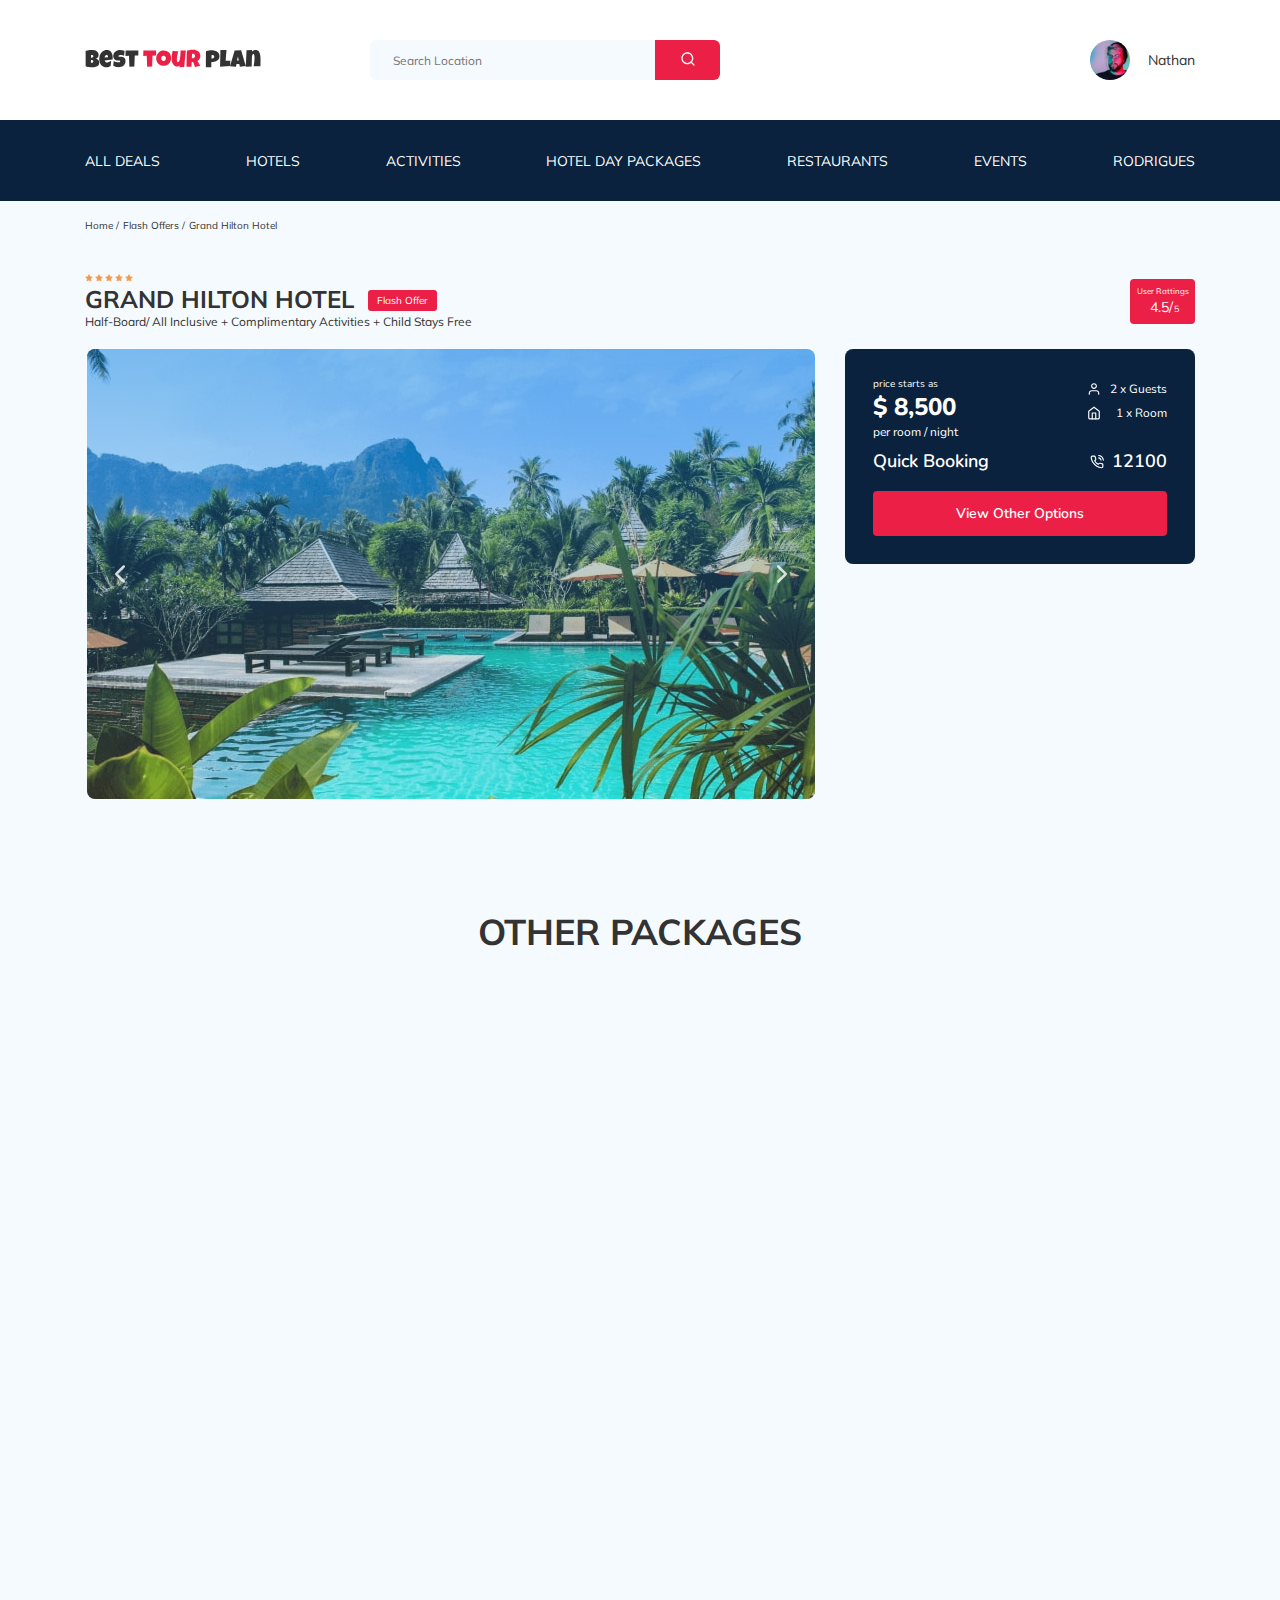
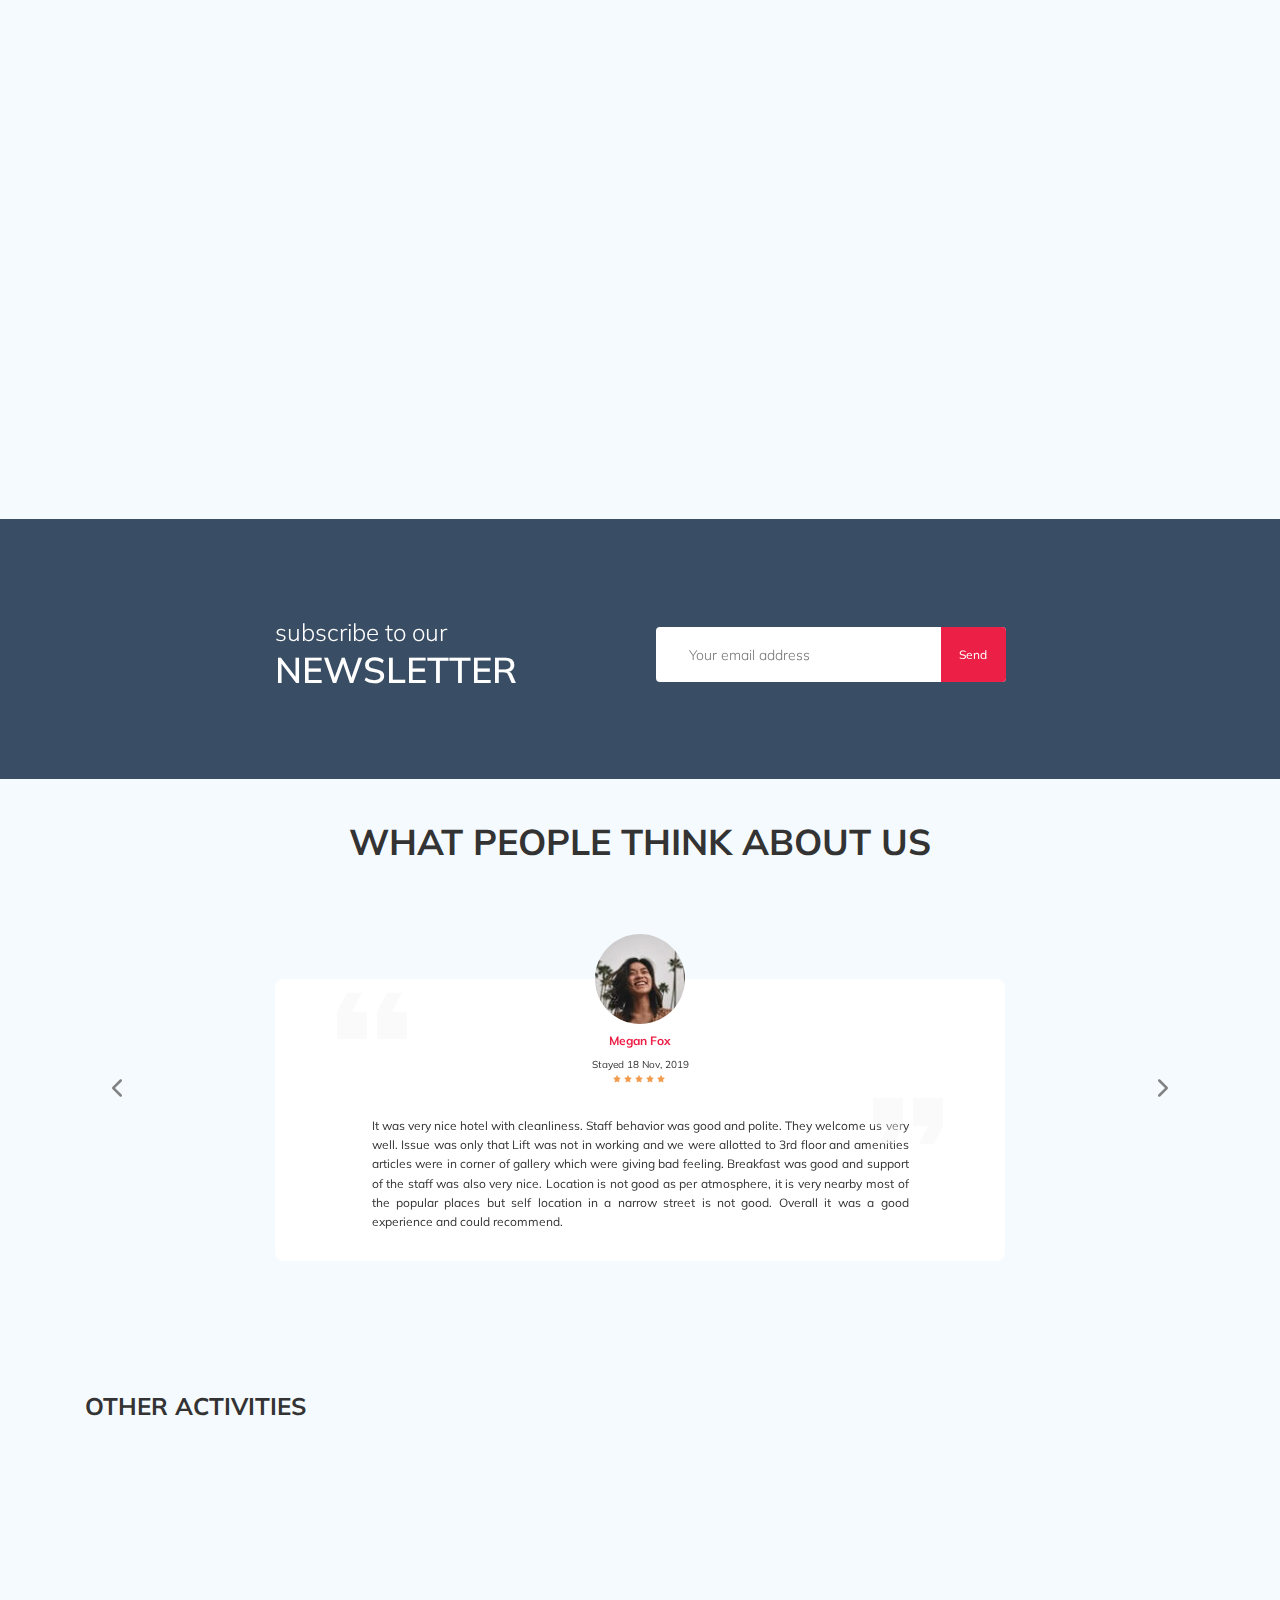
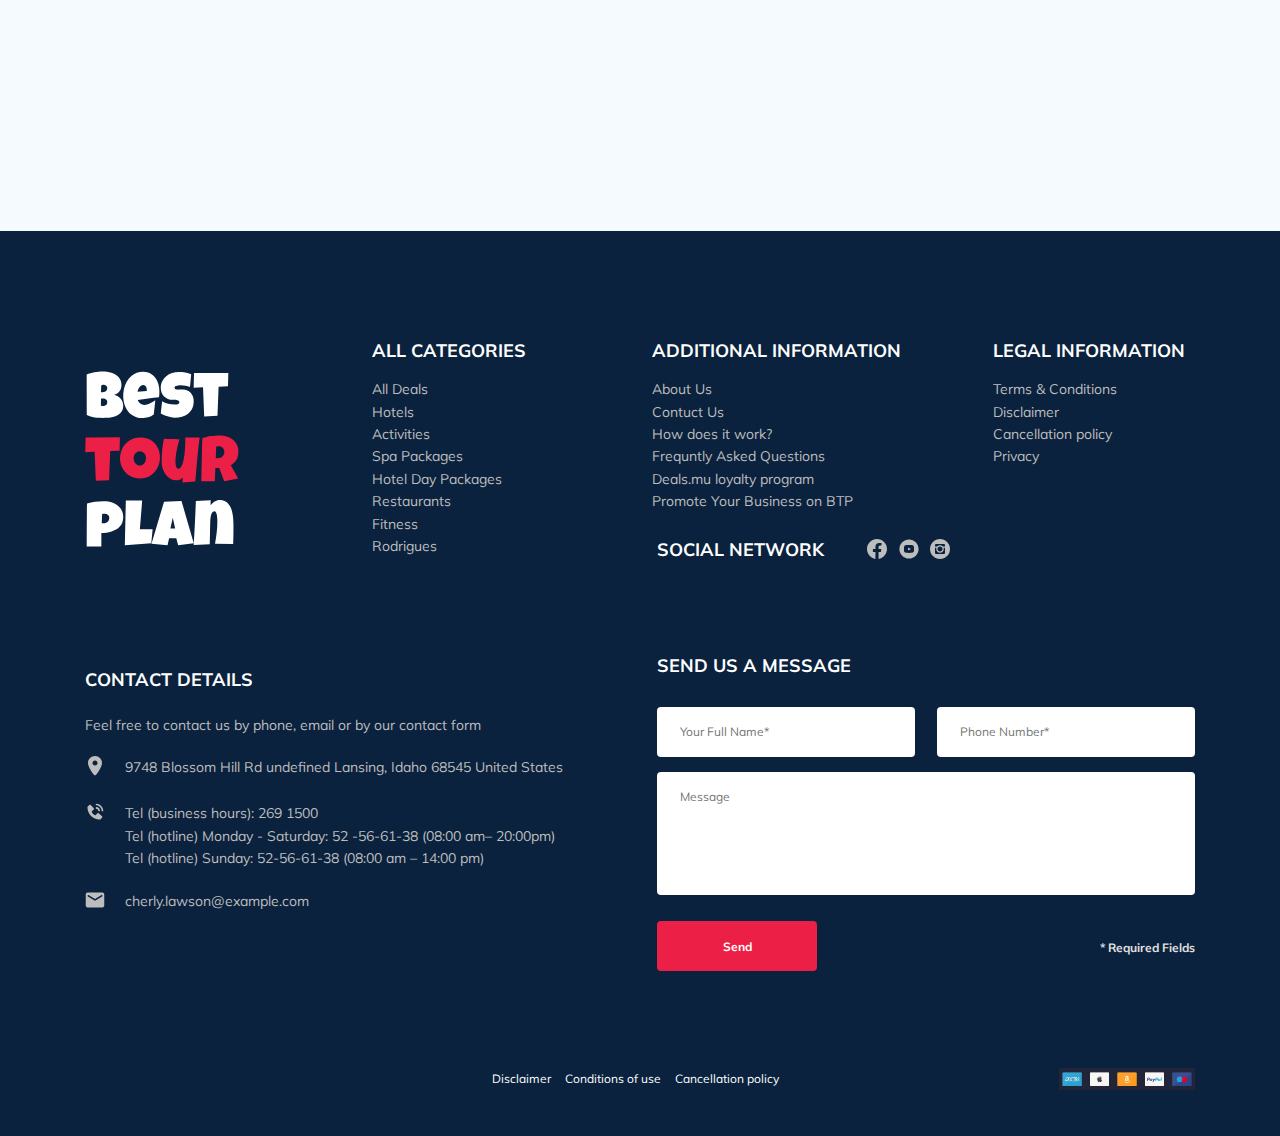
<file: index.html>
<!DOCTYPE html>
<html lang="en">

<head>
  <meta charset="UTF-8">
  <meta http-equiv="X-UA-Compatible" content="IE=edge">
  <meta name="viewport" content="width=device-width, initial-scale=1.0">
  <title>Best Tour Plan - Hotel Booking</title>
  <link rel="preconnect" href="https://fonts.gstatic.com" crossorigin="">
  <link rel="preconnect" href="maps.gstatic.com" crossorigin="">
  <link rel="preconnect" href="maps.googleapis.com" crossorigin="">
  <link rel="preload" href="https://fonts.googleapis.com/css2?family=Mulish:wght@400;700&family=Nunito+Sans:wght@400;600;700;800&family=Nunito:wght@400;600;700;800&display=swap" as="">
  <link rel="stylesheet" href="https://fonts.googleapis.com/css2?family=Mulish:wght@400;700&family=Nunito+Sans:wght@400;600;700;800&family=Nunito:wght@400;600;700;800&display=swap" media="all" onload="this.media='all'">
  <link rel="stylesheet" href="css/swiper-bundle.min.css">
  <link rel="stylesheet" href="css/style.css">
  <link rel="stylesheet" href="css/aos.css">
  <script defer src="https://ajax.googleapis.com/ajax/libs/jquery/1.11.0/jquery.min.js"></script>
  <script defer src="js/parallax.js"></script>
  <script defer src="js/swiper-bundle.min.js"></script>
  <script defer src="js/jquery-3.6.0.min.js"></script>
  <script defer src="js/jquery.validate.min.js"></script>
  <script defer src="js/jquery.mask.min.js"></script>
  <script defer src="js/aos.js"></script>
  <script defer src="js/main.js"></script>
  <link rel="shortcut icon" href="img/favicon.ico" type="image/x-icon">
  <link rel="icon" href="img/favicon.ico" type="image/x-icon">
</head>

<body>
  <header class="navbar navbar--mobile-fixed">
    <div class="container">
      <div class="navbar-top">
        <a href="index.html" class="logo">
          <img src="img/Horizontal-logo.svg" alt="Logo: Best Tour Plan" class="logo__image">
        </a>
        <form action="#" class="search navbar__search navbar__search--mobile--hidden">
          <input type="text" class="search__input" placeholder="Search Location">
          <button class="search__button">
            <img src="img/search.svg" alt="Icon: Search">
          </button>
        </form>
        <a href="#" class="user navbar__user navbar__user--mobile--hidden">
          <img src="img/user-avatar.jpg" alt="Avatar: Nathan" class="user__avatar">
          <span class="user__name">Nathan</span>
        </a>
        <!-- /.user -->
        <button class="menu-button navbar-top__menu-button">
          <span class="menu-button__line"></span>
          <span class="menu-button__line"></span>
          <span class="menu-button__line"></span>
        </button>
        <!-- /.navbar-top__menu-btn -->
      </div>
      <!-- /.navbar-top -->
    </div>
    <!-- /.conteiner -->
    <div class="navbar-bottom">
      <div class="container">
        <ul class="navbar-menu">
          <li class="navbar-menu__item navbar-menu__item--mobile--visible">
            <a href="#" class="user navbar__user navbar__user--mobile--visible">
              <img src="img/user-avatar.jpg" alt="Avatar: Nathan" class="user__avatar">
              <span class="user__name user__name--light">Nathan</span>
            </a>
          </li>
          <li class="navbar-menu__item navbar-menu__item--mobile--visible">
            <form action="#" class="search navbar__search navbar__search--mobile--visible">
              <input type="text" class="search__input" placeholder="Search Location">
              <button class="search__button search__button--mobile--visible"><img src="img/search.svg"
                  alt="Icon: Search"></button>
            </form>
          </li>
          <li class="navbar-menu__item"><a href="#" class="navbar-menu__link">All Deals</a></li>
          <li class="navbar-menu__item"><a href="#" class="navbar-menu__link">Hotels</a></li>
          <li class="navbar-menu__item"><a href="#" class="navbar-menu__link">Activities</a></li>
          <li class="navbar-menu__item"><a href="#" class="navbar-menu__link">Hotel day packages</a></li>
          <li class="navbar-menu__item"><a href="#" class="navbar-menu__link">Restaurants</a></li>
          <li class="navbar-menu__item"><a href="#" class="navbar-menu__link">Events</a></li>
          <li class="navbar-menu__item"><a href="#" class="navbar-menu__link">Rodrigues</a></li>
        </ul>
        <!-- /.navbar-menu -->
      </div>
      <!-- /.container -->
    </div>
    <!-- /.navbar-bottom -->
  </header>
  <nav class="breadcrumb">
    <div class="container">
      <ul class="breadcrumb-list">
        <li class="breadcrumb-list__item">
          <a href="#" class="breadcrumb-list__link">Home</a>
        </li>
        <li class="breadcrumb-list__item">
          <a href="#" class="breadcrumb-list__link">Flash Offers</a>
        </li>
        <li class="breadcrumb-list__item">
          Grand Hilton Hotel
        </li>
      </ul>
    </div>
  </nav>
  <!-- /.breadcrumb -->
  <section class="hotel">
    <div class="container">
      <div class="hotel-info">
        <div class="hotel-info__text">
          <div class="hotel-wrapper">
            <div class="stars hotel__stars">
              <img class="hotel-stars" src="img/Star.svg" alt="Star">
              <img class="hotel-stars" src="img/Star.svg" alt="Star">
              <img class="hotel-stars" src="img/Star.svg" alt="Star">
              <img class="hotel-stars" src="img/Star.svg" alt="Star">
              <img class="hotel-stars" src="img/Star.svg" alt="Star">
            </div>
            <h1 class="hotel-name hotel-info__name">grand hilton hotel</h1>
            <span class="offer hotel-info__offer">Flash Offer</span>
          </div>
          <!-- /.hotel-wrapper -->
          <p class="hotel-description hotel-info__description">Half-Board/ All Inclusive + Complimentary Activities +
            Child Stays Free</p>
          <!-- /.stars -->
        </div>
        <!-- /.hotel-info__text -->
        <div class="rating hotel-info__text__rating">
          <span class="rating__text">User Rattings</span>
          <span class="rating__counter">4.5/
            <span class="rating__counter--max">5</span>
          </span>
        </div>
        <!-- /.hotel-info__text__rating -->
      </div>
      <!-- /.hotel-info -->
      <div class="hotel-grid">
        <!-- Slider main container -->
        <div class="swiper-container hotel-slider hotel-slider">
          <!-- Additional required wrapper -->
          <div class="swiper-wrapper">
            <!-- Slides -->
            <div class="swiper-slide hotel-slider__item"><img class="hotel-slider__image" src="img/slide1.jpg"
                alt="slide"></div>
            <div class="swiper-slide hotel-slider__item"><img class="hotel-slider__image" src="img/slide2.jpg"
                alt="slide"></div>
            <div class="swiper-slide hotel-slider__item"><img class="hotel-slider__image" src="img/slide3.jpg"
                alt="slide"></div>
            <div class="swiper-slide hotel-slider__item"><img class="hotel-slider__image" src="img/slide4.jpg"
                alt="slide"></div>
            <div class="swiper-slide hotel-slider__item"><img class="hotel-slider__image" src="img/slide5.jpg"
                alt="slide"></div>
          </div>
          <!-- If we need navigation buttons -->
          <button class="hotel-slider__button hotel-slider__button--prev"></button>
          <button class="hotel-slider__button hotel-slider__button--next"></button>
        </div>
        <!-- /.swiper-conteiner -->
        <div class="hotel-right">
          <div class="booking">
            <div class="booking__info">
              <div class="booking__price">
                <span class="booking__start">price starts as</span>
                <strong class="booking__pricetag">$ 8,500</strong>
                <span class="booking__per-room">per room / night</span>
              </div>
              <!-- /.booking__price -->
              <div class="booking__room">
                <div class="booking__text">
                  <img src="img/user_icon.svg" alt="User Icon" class="booking__icon">
                  <span class="booking__description">2 x Guests</span>
                </div>
                <!-- /.booking__text -->
                <div class="booking__text">
                  <img src="img/home.svg" alt="Home Icon" class="booking__icon">
                  <span class="booking__description">1 x Room</span>
                </div>
                <!-- /.booking-text -->
              </div>
              <!-- /.booking__info -->
            </div>
            <!-- /.booking-room -->
            <div class="booking__call-center">
              <span class="booking__heading">Quick Booking</span>
              <a class="booking__number" href="tel:12100"><img src="img/phone-call.svg" alt="Phone Icon">
                <span class="booking__num">12100</span>
              </a>
              <!-- /.booking__heading -->
            </div>
            <!-- /.booking__call-center -->
            <button data-toggle="modal" class="button booking__button">View Other Options</button>
          </div>
          <!-- /.booking -->
          <div class="map" id="map"><iframe src="https://www.google.com/maps/embed?pb=!1m14!1m8!1m3!1d14885.199414751727!2d72.801273!3d21.140462!3m2!1i1024!2i768!4f13.1!3m3!1m2!1s0x0%3A0x7bcfcf685a38c9b4!2sHotel%20Blue%20Heaven%20%26%20Banquet!5e0!3m2!1sru!2sru!4v1616584518046!5m2!1sru!2sru" width="100" height="100" style="border:0;" allowfullscreen="" loading="lazy"></iframe></div>
          <!-- /.map -->
        </div>
        <!-- /.hotel-right -->
      </div>
      <!-- /.hotel-grid -->
    </div>
    <!-- /.container -->
  </section>
  <!-- /.hotel -->
  <section class="packages">
    <div class="container">
      <h2 class="packages__title">Other Packages</h2>
      <div class="packages-wrapper">
        <div class="main packages-wrapper__main packages-wrapper__main--first" data-aos="fade-right" data-aos-duration="800" data-aos-once="true">
          <span class="offer offer-main">Flash Offer</span>
          <img src="img/main.jpg" alt="Hotel Blue Haven" class="main__image">
          <div class="main-booking">
            <div class="main-booking__wrapper">
              <div class="stars">
                <img class="stars__image stars__image--packages" src="img/Star.svg" alt="Star">
                <img class="stars__image stars__image--packages" src="img/Star.svg" alt="Star">
                <img class="stars__image stars__image--packages" src="img/Star.svg" alt="Star">
                <img class="stars__image stars__image--packages" src="img/Star.svg" alt="Star">
                <img class="stars__image stars__image--packages" src="img/Star.svg" alt="Star">
              </div>
              <!-- /.stars -->
              <h3 class="main-booking__title">Hotel Blue Haven</h3>
              <p class="main-booking__info">Aute quis duis excepteur excepteur ipsum cat eiusmod consectetur enim
                laborum magna
                llit. Ipsum est fugiat velit ea llamco do esse ut in veniam sun in onsequat. Aute quis duis epteur
                excepteur ipsum occaecat eiusmod nsectetur enim laborum magna mollit. Ipsum est fugiat velit ea ullamco
                do
              </p>
              <div class="main-booking__room">
                <div class="main-booking__text">
                  <img src="img/map-pin.svg" alt="Icon: Geolocation" class="main-booking__icon">
                  <span class="main__booking-descrtiption">1749 Wheeler Ridge Delaware</span>
                  <!-- /.main__booking-discrtiption -->
                </div>
                <div class="main-booking__text">
                  <img src="img/user_icon.svg" alt="Icon: user" class="main-booking__icon">
                  <span class="main__booking-descrtiption">2 x Guests</span>
                  <!-- /.main__booking-discrtiption -->
                </div>
                <div class="main-booking__text">
                  <img src="img/home.svg" alt="Icon: home" class="main-booking__icon">
                  <span class="main__booking-descrtiption">1 x Room</span>
                  <!-- /.main__booking-discrtiption -->
                </div>
              </div>
              <!-- /.main__booking-room -->
            </div>
            <!-- /.main-booking__wrapper -->
            <div class="main-booking__order">
              <div class="main-booking__price">
                <span class="main-booking__value main-booking__value--old">$ 10,500</span>
                <span class="main-booking__value main-booking__value--new">$ 8,500</span>
              </div>
              <!-- /.main-price__price -->
              <button data-toggle="modal" class="main-booking__button">Book Now</button>
            </div>
            <!-- /.main-booking__order -->
          </div>
          <!-- /.main__booking -->
        </div>
        <!-- /.packages-content  first -->
        <div class="secondary packages-wrapper__secondary packages-wrapper__secondary--second" data-aos="fade-left" data-aos-delay="200" data-aos-duration="800" data-aos-once="true">
          <img src="img/second.jpg" alt="LUX* Belle Mare" class="secondary__image">
          <span class="offer offer-secondary">Flash Offer</span>
          <div class="secondary-booking">
            <div class="secondary-booking__wrapper">
              <h3 class="secondary-booking__title">LUX* Belle Mare</h3>
              <div class="secondary-booking__room">
                <div class="secondary-booking__text">
                  <img src="img/map-pin.svg" alt="Icon: geolocation" class="secondary-booking__icon">
                  <span class="secondary-booking__description">1749 Wheeler Ridge Delaware</span>
                </div>
                <!-- /.secondary-booking__text -->
                <div class="secondary-booking__text">
                  <img src="img/user_icon.svg" alt="Icon: user" class="secondary-booking__icon">
                  <span class="secondary-booking__description">2 x Guests</span>
                </div>
                <!-- /.secondary-booking__text -->
                <div class="secondary-booking__text">
                  <img src="img/home.svg" alt="Icon: home" class="secondary-booking__icon">
                  <span class="secondary-booking__description">1 x Room</span>
                </div>
                <!-- /.secondary-booking__text -->
              </div>
              <!-- /.secondary-booking__room -->
            </div>
            <!-- .secondary-booking__wrapper -->
            <div class="secondary-booking__order">
              <div class="secondary-booking__price">
                <span class="secondary-booking__value secondary-booking__value--old">$ 8,500</span>
                <span class="secondary-booking__value secondary-booking__value--new">$ 3,000</span>
                <!-- /.secondary-booking__value -->
              </div>
              <!-- /.secondary-booking__price -->
              <button data-toggle="modal" class="secondary-booking__button">Book Now</button>
            </div>
            <!-- /.secondary-booking__order -->
          </div>
          <!-- /.secondary-booking -->
        </div>
        <!-- /.packages-content  second -->
        <div class="secondary packages-wrapper__secondary packages-wrapper__secondary--third" data-aos="fade-right" data-aos-delay="200" data-aos-duration="800" data-aos-once="true">
          <img src="img/third.jpg" alt="White Palace" class="secondary__image">
          <span class="offer offer-secondary">Flash Offer</span>
          <div class="secondary-booking">
            <div class="secondary-booking__wrapper">
              <h3 class="secondary-booking__title">White Palace</h3>
              <div class="secondary-booking__room">
                <div class="secondary-booking__text">
                  <img src="img/map-pin.svg" alt="Icon: geolocation" class="secondary-booking__icon">
                  <span class="secondary-booking__description">1749 Wheeler Ridge Delaware</span>
                </div>
                <!-- /.secondary-booking__text -->
                <div class="secondary-booking__text">
                  <img src="img/user_icon.svg" alt="Icon: user" class="secondary-booking__icon">
                  <span class="secondary-booking__description">2 x Guests</span>
                </div>
                <!-- /.secondary-booking__text -->
                <div class="secondary-booking__text">
                  <img src="img/home.svg" alt="Icon: home" class="secondary-booking__icon">
                  <span class="secondary-booking__description">1 x Room</span>
                </div>
                <!-- /.secondary-booking__text -->
              </div>
              <!-- /.secondary-booking__room -->
            </div>
            <!-- .secondary-booking__wrapper -->
            <div class="secondary-booking__order">
              <div class="secondary-booking__price">
                <span class="secondary-booking__value secondary-booking__value--old">$ 10,500</span>
                <span class="secondary-booking__value secondary-booking__value--new">$ 9,500</span>
                <!-- /.secondary-booking__value -->
              </div>
              <!-- /.secondary-booking__price -->
              <button data-toggle="modal" class="secondary-booking__button">Book Now</button>
            </div>
            <!-- /.secondary-booking__order -->
          </div>
          <!-- /.secondary-booking -->
        </div>
        <!-- /.packages-content  third -->
        <div class="secondary packages-wrapper__secondary packages-wrapper__secondary--fourth" data-aos="fade-up" data-aos-delay="200" data-aos-duration="800" data-aos-once="true">
          <img src="img/fourth.jpg" alt="Luxury Place" class="secondary__image">
          <span class="offer offer-secondary">Flash Offer</span>
          <div class="secondary-booking">
            <div class="secondary-booking__wrapper">
              <h3 class="secondary-booking__title">Luxury Place</h3>
              <div class="secondary-booking__room">
                <div class="secondary-booking__text">
                  <img src="img/map-pin.svg" alt="Icon: geolocation" class="secondary-booking__icon">
                  <span class="secondary-booking__description">1749 Wheeler Ridge Delaware</span>
                </div>
                <!-- /.secondary-booking__text -->
                <div class="secondary-booking__text">
                  <img src="img/user_icon.svg" alt="Icon: user" class="secondary-booking__icon">
                  <span class="secondary-booking__description">2 x Guests</span>
                </div>
                <!-- /.secondary-booking__text -->
                <div class="secondary-booking__text">
                  <img src="img/home.svg" alt="Icon: home" class="secondary-booking__icon">
                  <span class="secondary-booking__description">1 x Room</span>
                </div>
                <!-- /.secondary-booking__text -->
              </div>
              <!-- /.secondary-booking__room -->
            </div>
            <!-- .secondary-booking__wrapper -->
            <div class="secondary-booking__order">
              <div class="secondary-booking__price">
                <span class="secondary-booking__value secondary-booking__value--old">$ 4,500</span>
                <span class="secondary-booking__value secondary-booking__value--new">$ 2,000</span>
                <!-- /.secondary-booking__value -->
              </div>
              <!-- /.secondary-booking__price -->
              <button data-toggle="modal" class="secondary-booking__button">Book Now</button>
            </div>
            <!-- /.secondary-booking__order -->
          </div>
          <!-- /.secondary-booking -->
        </div>
        <!-- /.packages-content fourth -->
        <div class="secondary packages-wrapper__secondary packages-wrapper__secondary--fifth" data-aos="fade-left" data-aos-delay="200" data-aos-duration="800" data-aos-once="true">
          <img src="img/fifth.jpg" alt="Hotel Five Star" class="secondary__image">
          <span class="offer offer-secondary">Flash Offer</span>
          <div class="secondary-booking">
            <div class="secondary-booking__wrapper">
              <h3 class="secondary-booking__title">Hotel Five Star</h3>
              <div class="secondary-booking__room">
                <div class="secondary-booking__text">
                  <img src="img/map-pin.svg" alt="Icon: geolocation" class="secondary-booking__icon">
                  <span class="secondary-booking__description">1749 Wheeler Ridge Delaware</span>
                </div>
                <!-- /.secondary-booking__text -->
                <div class="secondary-booking__text">
                  <img src="img/user_icon.svg" alt="Icon: user" class="secondary-booking__icon">
                  <span class="secondary-booking__description">2 x Guests</span>
                </div>
                <!-- /.secondary-booking__text -->
                <div class="secondary-booking__text">
                  <img src="img/home.svg" alt="Icon: home" class="secondary-booking__icon">
                  <span class="secondary-booking__description">1 x Room</span>
                </div>
                <!-- /.secondary-booking__text -->
              </div>
              <!-- /.secondary-booking__room -->
            </div>
            <!-- .secondary-booking__wrapper -->
            <div class="secondary-booking__order">
              <div class="secondary-booking__price">
                <span class="secondary-booking__value secondary-booking__value--old">$ 6,500</span>
                <span class="secondary-booking__value secondary-booking__value--new">$ 3,500</span>
                <!-- /.secondary-booking__value -->
              </div>
              <!-- /.secondary-booking__price -->
              <button data-toggle="modal" class="secondary-booking__button">Book Now</button>
            </div>
            <!-- /.secondary-booking__order -->
          </div>
          <!-- /.secondary-booking -->
        </div>
        <!-- /.packages-content fifth -->
      </div>
      <!-- /.packages-wrapper -->
    </div>
    <!-- /.container -->
  </section>
  <!-- /.packages -->
  <section class="newsletter" data-parallax="scroll" data-image-src="img/newsletter_bgi.jpg">
    <div class="newsletter-wrapper">
      <h2 class="newsletter-title newsletter__title">
        subscribe to our
        <span class="newsletter-title__strong">Newsletter</span></h2>
      <form action="send.php" method="POST" class="subscribe newsletter__subscribe form">
        <input type="email" class="subscribe__input" placeholder="Your email address" name="email" required>
        <button class="subscribe__button">Send</button>
      </form>
    </div>
    <!-- /.newsletter-wrapper -->
  </section>
  <!-- /.mewsletter -->
  <section class="reviews">
    <div class="container">
      <h2 class="reviews__title">
        What people think about us
      </h2>
      <div class="swiper-container reviews-slider">
        <div class="swiper-wrapper">
          <div class="swiper-slide">
            <div class="reviews-slider__item">
              <div class="reviews-slider__profile">
                <img src="img/reviews-avatar.jpg" alt="Photo: megan Fox" class="reviews-slider__avatar">
                <h3 class="reviews-slider__username">Megan Fox</h3>
                <span class="reviews-slider__date">Stayed 18 Nov, 2019</span>
                <div class="reviews-slider__rating">
                  <img class="star-reviews" src="img/Star.svg" alt="Star">
                  <img class="star-reviews" src="img/Star.svg" alt="Star">
                  <img class="star-reviews" src="img/Star.svg" alt="Star">
                  <img class="star-reviews" src="img/Star.svg" alt="Star">
                  <img class="star-reviews" src="img/Star.svg" alt="Star">
                </div>
                <!-- /.rating -->
              </div>
              <!-- /.reviews-slider__profile -->
              <p class="reviews-slider__text">It was very nice hotel with cleanliness. Staff behavior was good and
                polite. They welcome us very well. Issue was only that Lift was not in working and we were allotted to
                3rd floor and amenities articles were in corner of gallery which were giving bad feeling. Breakfast was
                good and support of the staff was also very nice. Location is not good as per atmosphere, it is very
                nearby most of the popular places but self location in a narrow street is not good. Overall it was a
                good experience and could recommend. </p>
            </div>
            <!-- /.reviews-slider__item -->
          </div>
          <!-- ./swiper-slide -->
          <div class="swiper-slide">
            <div class="reviews-slider__item">
              <div class="reviews-slider__profile">
                <img src="img/mem.jpg" alt="Photo: Sad Cat" class="reviews-slider__avatar">
                <h3 class="reviews-slider__username">Sad Cat</h3>
                <span class="reviews-slider__date">Stayed 11 Oct, 2077</span>
                <div class="reviews-slider__rating">
                  <img class="star-reviews" src="img/Star.svg" alt="Star">
                  <img class="star-reviews" src="img/Star.svg" alt="Star">
                  <img class="star-reviews" src="img/Star.svg" alt="Star">
                </div>
                <!-- /.rating -->
              </div>
              <!-- /.reviews-slider__profile -->
              <p class="reviews-slider__text">It was very nice hotel with cleanliness. Staff behavior was good and
                polite. They welcome us very well. Issue was only that Lift was not in working and we were allotted to
                3rd floor and amenities articles were in corner of gallery which were giving bad feeling. Breakfast was
                good and support of the staff was also very nice. Location is not good as per atmosphere, it is very
                nearby most of the popular places but self location in a narrow street is not good. Overall it was a
                good experience and could recommend. </p>
            </div>
            <!-- /.reviews-slider__item -->
          </div>
          <!-- ./swiper-slide -->
          <div class="swiper-slide">
            <div class="reviews-slider__item">
              <div class="reviews-slider__profile">
                <img src="img/love_pp.jpg" alt="Photo: I love PP" class="reviews-slider__avatar">
                <h3 class="reviews-slider__username">I Love PP</h3>
                <span class="reviews-slider__date">Stayed 11 Feb, 2021</span>
                <div class="reviews-slider__rating">
                  <img class="star-reviews" src="img/Star.svg" alt="Star">
                </div>
                <!-- /.rating -->
              </div>
              <!-- /.reviews-slider__profile -->
              <p class="reviews-slider__text">It was very nice hotel with cleanliness. Staff behavior was good and
                polite. They welcome us very well. Issue was only that Lift was not in working and we were allotted to
                3rd floor and amenities articles were in corner of gallery which were giving bad feeling. Breakfast was
                good and support of the staff was also very nice. Location is not good as per atmosphere, it is very
                nearby most of the popular places but self location in a narrow street is not good. Overall it was a
                good experience and could recommend. </p>
            </div>
            <!-- /.reviews-slider__item -->
          </div>
          <!-- ./swiper-slide -->
        </div>
        <!-- /.swiper-wrapper -->
        <button class="reviews-slider__button reviews-slider__button--prev"></button>
        <button class="reviews-slider__button reviews-slider__button--next"></button>
      </div>
      <!-- /.reviews-slider -->
    </div>
    <!-- ./container -->
  </section>
  <!-- /.reviews -->
  <section class="activities">
    <div class="container">
      <h2 class="activities__title">Other Activities</h2>
      <div class="activities-wrapper">
        <div class="card activities__card activities__card--first" data-aos="fade-up" data-aos-delay="100" data-aos-duration="800" data-aos-once="true">
          <img src="img/card_1.jpg" alt="The curious corner of chamarel" class="card__image">
          <h3 class="card__title card__title--chamarel">The curious corner of&nbsp;chamarel</h3>
          <button data-toggle="modal" class="card-button">Book Now</button>
        </div>
        <!-- /.card -->
        <div class="card activities__card activities__card--second" data-aos="fade-up" data-aos-delay="300" data-aos-duration="800" data-aos-once="true">
          <img src="img/card_2.jpg" alt="Gymkhana club golf course" class="card__image">
          <h3 class="card__title card__title--golf">Gymkhana club golf course</h3>
          <button data-toggle="modal" class="card-button">Book Now</button>
        </div>
        <!-- /.card -->
        <div class="card activities__card activities__card--third" data-aos="fade-up" data-aos-delay="500" data-aos-duration="800" data-aos-once="true">
          <img src="img/card_3.jpg" alt="Tamarind falls hiking trip - full day" class="card__image">
          <h3 class="card__title card__title--trip">Tamarind falls hiking trip&nbsp;-&nbsp;full day</h3>
          <button data-toggle="modal" class="card-button">Book Now</button>
        </div>
        <!-- /.card -->
        <div class="card activities__card activities__card--fourth" data-aos="fade-up" data-aos-delay="700" data-aos-duration="800" data-aos-once="true">
          <img src="img/card_4.jpg" alt="The blue marine discovery quest" class="card__image">
          <h3 class="card__title card__title--quest">The blue marine discovery quest</h3>
          <button data-toggle="modal" class="card-button">Book Now</button>
        </div>
        <!-- /.card -->
      </div>
      <!-- /.activities-wrapper -->
    </div>
    <!-- /.container -->
  </section>
  <footer class="footer">
    <div class="container">
      <div class="footer-wrapper">
        <a href="index.html" class="logo footer__logo"><img src="img/vertical-logo.svg" alt="Best Tour Plan" class="logo footer__logo"></a>
        <div class="footer__list footer__categories">
          <h3 class="footer__title">all categories</h3>
          <ul class="footer__ul footer-categories">
            <li class="footer__item"><a href="#" class="footer__link">All Deals</a></li>
            <li class="footer__item"><a href="#" class="footer__link">Hotels</a></li>
            <li class="footer__item"><a href="#" class="footer__link">Activities</a></li>
            <li class="footer__item"><a href="#" class="footer__link">Spa Packages</a></li>
            <li class="footer__item"><a href="#" class="footer__link">Hotel Day Packages</a></li>
            <li class="footer__item"><a href="#" class="footer__link">Restaurants</a></li>
            <li class="footer__item"><a href="#" class="footer__link">Fitness</a></li>
            <li class="footer__item"><a href="#" class="footer__link">Rodrigues</a></li>
          </ul>
        </div>
        <!-- /.footer__list -->
        <div class="footer__list footer__additional">
          <h3 class="footer__title">additional information</h3>
          <ul class="footer__ul">
            <li class="footer__item"><a href="#" class="footer__link">About Us</a></li>
            <li class="footer__item"><a href="#" class="footer__link">Contuct Us</a></li>
            <li class="footer__item"><a href="#" class="footer__link">How does it work?</a></li>
            <li class="footer__item"><a href="#" class="footer__link">Frequntly Asked Questions</a></li>
            <li class="footer__item"><a href="#" class="footer__link">Deals.mu loyalty program</a></li>
            <li class="footer__item"><a href="#" class="footer__link">Promote Your Business on BTP</a></li>
          </ul>
        </div>
        <!-- /.footer__list -->
        <div class="footer__social-network">
          <h3 class="footer__title footer__title--inline">Social Network</h3>
          <div class="footer__social-links">
            <a href="https://ru-ru.facebook.com/" class="footer__link" target="_blank" rel="nofollow noopener"><img src="img/facebook.svg" alt="Icon: facebook"></a>
            <a href="https://www.youtube.com/" class="footer__link" target="_blank" rel="nofollow noopener"><img src="img/youtube.svg" alt="Icon: youtube"></a>
            <a href="https://www.instagram.com" class="footer__link" target="_blank" rel="nofollow noopener"><img src="img/instagram.svg" alt="Icon: instagram"></a>
          </div>
          <!-- /.footer__social-links -->
        </div>
        <!-- /.footer__social-network -->
        <div class="footer__list footer__legal">
          <h3 class="footer__title">legal information</h3>
          <ul class="footer__ul">
            <li class="footer__item"><a href="#" class="footer__link">Terms & Conditions</a></li>
            <li class="footer__item"><a href="#" class="footer__link">Disclaimer</a></li>
            <li class="footer__item"><a href="#" class="footer__link">Cancellation policy</a></li>
            <li class="footer__item"><a href="#" class="footer__link">Privacy</a></li>
          </ul>
        </div>
        <!-- /.footer__list -->
        <div class="footer__contact-details">
          <h3 class="footer__title footer__title--mb-3">Contact Details</h3>
          <p class="footer__text">Feel free to contact us by phone, email or by our contact form</p>
          <ul class="footer__ul">
            <li class="footer__item footer__item--mb-2">
              <div class="footer__icon-wrapper">
                <img class="footer__icon" src="img/geolocation-grey.svg" alt="Icon: Geolocation">
              </div>
              <!-- /.footer__icon-wrapper -->
              9748 Blossom Hill Rd undefined Lansing, Idaho 68545 United States
            </li>
            <li class="footer__item footer__item--mb-2">
              <div class="footer__icon-wrapper">
                <img class="footer__icon" src="img/phone-call-contact.svg" alt="Icon: Phone call">
              </div>
              <!-- /.footer__icon-wrapper -->
              Tel (business hours):<a href="tel:2691500" class="footer__link"> 269 1500</a><br>
              Tel (hotline) Monday - Saturday:<a href="tel:52-56-61-38" class="footer__link"> 52&nbsp;-56-61-38</a>&nbsp;(08:00 am–&nbsp;20:00pm)<br>
              Tel (hotline) Sunday:<a href="tel:52-56-61-38" class="footer__link"> 52-56-61-38 </a> (08:00 am – 14:00 pm)
            </li>
            <li class="footer__item footer__item--mb-2 footer__item--mb-0">
              <div class="footer__icon-wrapper"><img class="footer__icon" src="img/mail.svg" alt="Icon: mail"></div>
              <a class="footer__link" href="mailto:cherly.lawson@example.com">cherly.lawson@example.com</a>
            </li>
          </ul>
        </div>
        <!-- /.footer__contact-details -->
        <div class="footer__contact-form">
          <h3 class="footer__title footer__title--mb-3 footer__title--mb-1">Send us a message</h3>
          <form action="send.php" method="POST" class="footer__form form">
            <div class="footer__input-group"><input type="text" class="input footer__input" placeholder="Your Full Name*" name="name" required minlength="2"></div>
            <div class="footer__input-group"><input id="phone" type="tel" class="input footer__input" placeholder="Phone Number*" name="phone" required minlength="17"></div>
            <textarea cols="30" rows="10" class="message footer__message" placeholder="Message" name="message"></textarea>
            <button class="button footer__button" type="submit">Send</button>
            <span class="footer__info">* Required Fields</span>
          </form>
        </div>
        <!-- /.footer__contact-form -->
        <div class="footer__bottom-links">
          <a href="#" class="footer__bottom-link">Disclaimer</a>
          <a href="#" class="footer__bottom-link">Conditions of use</a>
          <a href="#" class="footer__bottom-link">Cancellation policy</a>
        </div>
        <!-- ./footer-bottom__links -->
        <img src="img/payment-methods.png" alt="Icon: payment method" class="footer__bottom-icon">
      </div>
      <!-- /.footer-wrapper -->
    </div>
    <!-- /.container -->
  </footer>
  <div class="modal">
    <div class="modal__overlay"></div>
    <!-- /.modal__overlay -->
    <div class="modal__dialog">
      <a href="#" class="modal__close"> <img src="img/close.svg" alt="Icon: close"> </a>
      <h3 class="modal__title modal__title--mb-3 modal__title--mb-1">Booking</h3>
      <form action="send.php" method="POST" class="modal__form form">
        <div class="modal__input-group"><input type="text" class="input modal__input" placeholder="Your Full Name*" name="name" required minlength="2"></div>
        <div class="modal__input-group"><input id="phone-modal" type="tel" class="input modal__input" placeholder="Phone Number*" name="phone" required minlength="17"></div>
        <div class="modal__input-group"><input type="email" class="input modal__input" placeholder="Your email address*" name="email" required></div>
        <textarea cols="30" rows="10" class="message modal__message" placeholder="Message" name="message"></textarea>
        <button class="button modal__button" type="submit">Send</button>
        <span class="modal__info">* Required Fields</span>
      </form>
    </div>
    <!-- /.modal__dialog -->
  </div>
  <!-- /.modal -->
</body>

</html>
</file>
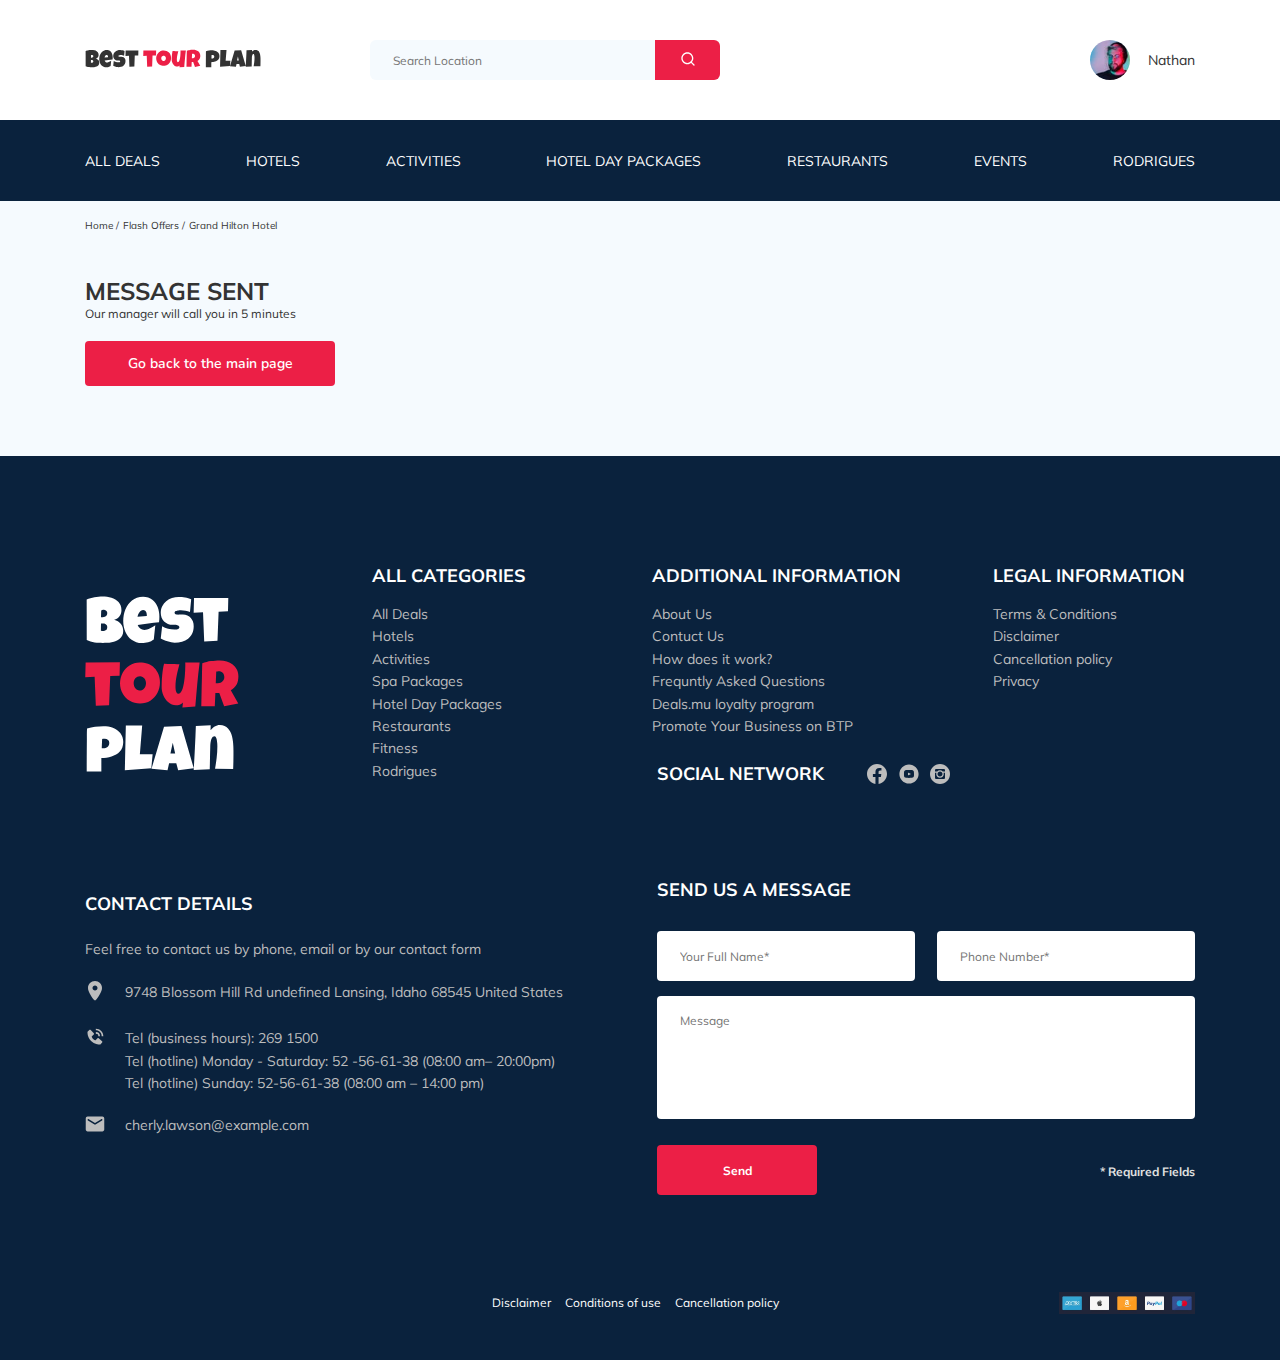
<file: thankyou.html>
<!DOCTYPE html>
<html lang="en">

<head>
  <meta charset="UTF-8">
  <meta http-equiv="X-UA-Compatible" content="IE=edge">
  <meta name="viewport" content="width=device-width, initial-scale=1.0">
  <title>Best Tour Plan - Hotel Booking</title>
  <link
    href="https://fonts.googleapis.com/css2?family=Mulish:wght@400;700&family=Nunito+Sans:wght@400;600;700;800&family=Nunito:wght@400;600;700;800&display=swap"
    rel="stylesheet">
  <link rel="stylesheet" href="css/swiper-bundle.min.css">
  <link rel="stylesheet" href="css/style.css">
  <script defer src="https://ajax.googleapis.com/ajax/libs/jquery/1.11.0/jquery.min.js"></script>
  <script defer src="js/parallax.js"></script>
  <script defer src="js/swiper-bundle.min.js"></script>
  <script defer src="js/jquery-3.6.0.min.js"></script>
  <script defer src="js/jquery.validate.min.js"></script>
  <script defer src="js/jquery.mask.min.js"></script>
  <script defer src="js/aos.js"></script>
  <script defer src="js/main.js"></script>
  <link rel="shortcut icon" href="img/favicon.ico" type="image/x-icon">
  <link rel="icon" href="img/favicon.ico" type="image/x-icon">
</head>

<body>
  <header class="navbar navbar--mobile-fixed">
    <div class="container">
      <div class="navbar-top">
        <a href="index.html" class="logo">
          <img src="img/Horizontal-logo.svg" alt="Logo: Best Tour Plan" class="logo__image">
        </a>
        <form action="#" class="search navbar__search navbar__search--mobile--hidden">
          <input type="text" class="search__input" placeholder="Search Location">
          <button class="search__button">
            <img src="img/search.svg" alt="Icon: Search">
          </button>
        </form>
        <a href="#" class="user navbar__user navbar__user--mobile--hidden">
          <img src="img/user-avatar.jpg" alt="Avatar: Nathan" class="user__avatar">
          <span class="user__name">Nathan</span>
        </a>
        <!-- /.user -->
        <button class="menu-button navbar-top__menu-button">
          <span class="menu-button__line"></span>
          <span class="menu-button__line"></span>
          <span class="menu-button__line"></span>
        </button>
        <!-- /.navbar-top__menu-btn -->
      </div>
      <!-- /.navbar-top -->
    </div>
    <!-- /.conteiner -->
    <div class="navbar-bottom">
      <div class="container">
        <ul class="navbar-menu">
          <li class="navbar-menu__item navbar-menu__item--mobile--visible">
            <a href="#" class="user navbar__user navbar__user--mobile--visible">
              <img src="img/user-avatar.jpg" alt="Avatar: Nathan" class="user__avatar">
              <span class="user__name user__name--light">Nathan</span>
            </a>
          </li>
          <li class="navbar-menu__item navbar-menu__item--mobile--visible">
            <form action="#" class="search navbar__search navbar__search--mobile--visible">
              <input type="text" class="search__input" placeholder="Search Location">
              <button class="search__button search__button--mobile--visible"><img src="img/search.svg"
                  alt="Icon: Search"></button>
            </form>
          </li>
          <li class="navbar-menu__item"><a href="#" class="navbar-menu__link">All Deals</a></li>
          <li class="navbar-menu__item"><a href="#" class="navbar-menu__link">Hotels</a></li>
          <li class="navbar-menu__item"><a href="#" class="navbar-menu__link">Activities</a></li>
          <li class="navbar-menu__item"><a href="#" class="navbar-menu__link">Hotel day packages</a></li>
          <li class="navbar-menu__item"><a href="#" class="navbar-menu__link">Restaurants</a></li>
          <li class="navbar-menu__item"><a href="#" class="navbar-menu__link">Events</a></li>
          <li class="navbar-menu__item"><a href="#" class="navbar-menu__link">Rodrigues</a></li>
        </ul>
        <!-- /.navbar-menu -->
      </div>
      <!-- /.container -->
    </div>
    <!-- /.navbar-bottom -->
  </header>
  <nav class="breadcrumb">
    <div class="container">
      <ul class="breadcrumb-list">
        <li class="breadcrumb-list__item">
          <a href="#" class="breadcrumb-list__link">Home</a>
        </li>
        <li class="breadcrumb-list__item">
          <a href="#" class="breadcrumb-list__link">Flash Offers</a>
        </li>
        <li class="breadcrumb-list__item">
          Grand Hilton Hotel
        </li>
      </ul>
    </div>
  </nav>
  <!-- /.breadcrumb -->
  <section class="hotel">
    <div class="container">
      <div class="hotel-info">
        <div class="hotel-info__text">
          <div class="hotel-wrapper">
            <h1 class="hotel-name hotel-info__name">Message sent</h1>
          </div>
          <!-- /.hotel-wrapper -->
          <p class="hotel-description hotel-info__description">Our manager will call you in 5 minutes</p>
        </div>
        <!-- /.hotel-info__text -->
      </div>
      <button class="button button-return" onclick="location.href='index.html'">Go back to the main page</button>
    </div>
    <!-- /.container -->
  </section>
  <!-- /.hotel -->
  <footer class="footer">
    <div class="container">
      <div class="footer-wrapper">
        <a href="index.html" class="logo footer__logo"><img src="img/vertical-logo.svg" alt="Best Tour Plan" class="logo footer__logo"></a>
        <div class="footer__list footer__categories">
          <h3 class="footer__title">all categories</h3>
          <ul class="footer__ul footer-categories">
            <li class="footer__item"><a href="#" class="footer__link">All Deals</a></li>
            <li class="footer__item"><a href="#" class="footer__link">Hotels</a></li>
            <li class="footer__item"><a href="#" class="footer__link">Activities</a></li>
            <li class="footer__item"><a href="#" class="footer__link">Spa Packages</a></li>
            <li class="footer__item"><a href="#" class="footer__link">Hotel Day Packages</a></li>
            <li class="footer__item"><a href="#" class="footer__link">Restaurants</a></li>
            <li class="footer__item"><a href="#" class="footer__link">Fitness</a></li>
            <li class="footer__item"><a href="#" class="footer__link">Rodrigues</a></li>
          </ul>
        </div>
        <!-- /.footer__list -->
        <div class="footer__list footer__additional">
          <h3 class="footer__title">additional information</h3>
          <ul class="footer__ul">
            <li class="footer__item"><a href="#" class="footer__link">About Us</a></li>
            <li class="footer__item"><a href="#" class="footer__link">Contuct Us</a></li>
            <li class="footer__item"><a href="#" class="footer__link">How does it work?</a></li>
            <li class="footer__item"><a href="#" class="footer__link">Frequntly Asked Questions</a></li>
            <li class="footer__item"><a href="#" class="footer__link">Deals.mu loyalty program</a></li>
            <li class="footer__item"><a href="#" class="footer__link">Promote Your Business on BTP</a></li>
          </ul>
        </div>
        <!-- /.footer__list -->
        <div class="footer__social-network">
          <h3 class="footer__title footer__title--inline">Social Network</h3>
          <div class="footer__social-links">
            <a href="https://ru-ru.facebook.com/" class="footer__link" target="_blank" rel="nofollow noopener"><img src="img/facebook.svg" alt="Icon: facebook"></a>
            <a href="https://www.youtube.com/" class="footer__link" target="_blank" rel="nofollow noopener"><img src="img/youtube.svg" alt="Icon: youtube"></a>
            <a href="https://www.instagram.com" class="footer__link" target="_blank" rel="nofollow noopener"><img src="img/instagram.svg" alt="Icon: instagram"></a>
          </div>
          <!-- /.footer__social-links -->
        </div>
        <!-- /.footer__social-network -->
        <div class="footer__list footer__legal">
          <h3 class="footer__title">legal information</h3>
          <ul class="footer__ul">
            <li class="footer__item"><a href="#" class="footer__link">Terms & Conditions</a></li>
            <li class="footer__item"><a href="#" class="footer__link">Disclaimer</a></li>
            <li class="footer__item"><a href="#" class="footer__link">Cancellation policy</a></li>
            <li class="footer__item"><a href="#" class="footer__link">Privacy</a></li>
          </ul>
        </div>
        <!-- /.footer__list -->
        <div class="footer__contact-details">
          <h3 class="footer__title footer__title--mb-3">Contact Details</h3>
          <p class="footer__text">Feel free to contact us by phone, email or by our contact form</p>
          <ul class="footer__ul">
            <li class="footer__item footer__item--mb-2">
              <div class="footer__icon-wrapper">
                <img class="footer__icon" src="img/geolocation-grey.svg" alt="Icon: Geolocation">
              </div>
              <!-- /.footer__icon-wrapper -->
              9748 Blossom Hill Rd undefined Lansing, Idaho 68545 United States
            </li>
            <li class="footer__item footer__item--mb-2">
              <div class="footer__icon-wrapper">
                <img class="footer__icon" src="img/phone-call-contact.svg" alt="Icon: Phone call">
              </div>
              <!-- /.footer__icon-wrapper -->
              Tel (business hours):<a href="tel:2691500" class="footer__link"> 269 1500</a><br>
              Tel (hotline) Monday - Saturday:<a href="tel:52-56-61-38" class="footer__link"> 52&nbsp;-56-61-38</a>&nbsp;(08:00 am–&nbsp;20:00pm)<br>
              Tel (hotline) Sunday:<a href="tel:52-56-61-38" class="footer__link"> 52-56-61-38 </a> (08:00 am – 14:00 pm)
            </li>
            <li class="footer__item footer__item--mb-2 footer__item--mb-0">
              <div class="footer__icon-wrapper"><img class="footer__icon" src="img/mail.svg" alt="Icon: mail"></div>
              <a class="footer__link" href="mailto:cherly.lawson@example.com">cherly.lawson@example.com</a>
            </li>
          </ul>
        </div>
        <!-- /.footer__contact-details -->
        <div class="footer__contact-form">
          <h3 class="footer__title footer__title--mb-3 footer__title--mb-1">Send us a message</h3>
          <form action="send.php" method="POST" class="footer__form form">
            <div class="footer__input-group"><input type="text" class="input footer__input" placeholder="Your Full Name*" name="name" required minlength="2"></div>
            <div class="footer__input-group"><input id="phone" type="tel" class="input footer__input" placeholder="Phone Number*" name="phone" required minlength="17"></div>
            <textarea cols="30" rows="10" class="message footer__message" placeholder="Message" name="message"></textarea>
            <button class="button footer__button" type="submit">Send</button>
            <span class="footer__info">* Required Fields</span>
          </form>
        </div>
        <!-- /.footer__contact-form -->
        <div class="footer__bottom-links">
          <a href="#" class="footer__bottom-link">Disclaimer</a>
          <a href="#" class="footer__bottom-link">Conditions of use</a>
          <a href="#" class="footer__bottom-link">Cancellation policy</a>
        </div>
        <!-- ./footer-bottom__links -->
        <img src="img/payment-methods.png" alt="Icon: payment method" class="footer__bottom-icon">
      </div>
      <!-- /.footer-wrapper -->
    </div>
    <!-- /.container -->
  </footer>
</body>

</html>
</file>
<file: css/style.css>
* {
  -webkit-box-sizing: border-box;
          box-sizing: border-box;
}

body {
  font-family: 'Mulish', sans-serif;
  color: #333333;
  background-color: #F5FAFE;
}

.container {
  max-width: 1110px;
  margin: auto;
}

img {
  max-width: 100%;
}

a:hover {
  color: #EC1F46;
}

form, textarea, input, button {
  outline: none;
}

form, textarea, input {
  font-style: normal;
  font-weight: normal;
  font-size: 12px;
  line-height: 15px;
}

textarea {
  resize: none;
}

.button {
  cursor: pointer;
}

.input {
  background-color: #fff;
  border: none;
  border-radius: 4px;
  padding: 0 23px;
  height: 50px;
}

.message {
  background-color: #fff;
  border-radius: 4px;
  padding: 18px 23px;
  border: none;
}

iframe {
  width: 100%;
  height: 100%;
}

.invalid {
  color: #EC1F46;
}

.modal__dialog {
  -ms-overflow-style: none;
}

.modal__dialog::-webkit-scrollbar {
  width: 0;
}

.return {
  margin-bottom: 20px;
}

.button-return {
  max-width: 250px;
}

/*! normalize.css v8.0.1 | MIT License | github.com/necolas/normalize.css */
/* Document
   ========================================================================== */
/**
 * 1. Correct the line height in all browsers.
 * 2. Prevent adjustments of font size after orientation changes in iOS.
 */
html {
  line-height: 1.15;
  /* 1 */
  -webkit-text-size-adjust: 100%;
  /* 2 */
}

/* Sections
   ========================================================================== */
/**
 * Remove the margin in all browsers.
 */
body {
  margin: 0;
}

/**
 * Render the `main` element consistently in IE.
 */
main {
  display: block;
}

/**
 * Correct the font size and margin on `h1` elements within `section` and
 * `article` contexts in Chrome, Firefox, and Safari.
 */
h1 {
  font-size: 2em;
  margin: 0.67em 0;
}

/* Grouping content
   ========================================================================== */
/**
 * 1. Add the correct box sizing in Firefox.
 * 2. Show the overflow in Edge and IE.
 */
hr {
  -webkit-box-sizing: content-box;
          box-sizing: content-box;
  /* 1 */
  height: 0;
  /* 1 */
  overflow: visible;
  /* 2 */
}

/**
 * 1. Correct the inheritance and scaling of font size in all browsers.
 * 2. Correct the odd `em` font sizing in all browsers.
 */
pre {
  font-family: monospace, monospace;
  /* 1 */
  font-size: 1em;
  /* 2 */
}

/* Text-level semantics
   ========================================================================== */
/**
 * Remove the gray background on active links in IE 10.
 */
a {
  background-color: transparent;
}

/**
 * 1. Remove the bottom border in Chrome 57-
 * 2. Add the correct text decoration in Chrome, Edge, IE, Opera, and Safari.
 */
abbr[title] {
  border-bottom: none;
  /* 1 */
  text-decoration: underline;
  /* 2 */
  -webkit-text-decoration: underline dotted;
          text-decoration: underline dotted;
  /* 2 */
}

/**
 * Add the correct font weight in Chrome, Edge, and Safari.
 */
b,
strong {
  font-weight: bolder;
}

/**
 * 1. Correct the inheritance and scaling of font size in all browsers.
 * 2. Correct the odd `em` font sizing in all browsers.
 */
code,
kbd,
samp {
  font-family: monospace, monospace;
  /* 1 */
  font-size: 1em;
  /* 2 */
}

/**
 * Add the correct font size in all browsers.
 */
small {
  font-size: 80%;
}

/**
 * Prevent `sub` and `sup` elements from affecting the line height in
 * all browsers.
 */
sub,
sup {
  font-size: 75%;
  line-height: 0;
  position: relative;
  vertical-align: baseline;
}

sub {
  bottom: -0.25em;
}

sup {
  top: -0.5em;
}

/* Embedded content
   ========================================================================== */
/**
 * Remove the border on images inside links in IE 10.
 */
img {
  border-style: none;
}

/* Forms
   ========================================================================== */
/**
 * 1. Change the font styles in all browsers.
 * 2. Remove the margin in Firefox and Safari.
 */
button,
input,
optgroup,
select,
textarea {
  font-family: inherit;
  /* 1 */
  font-size: 100%;
  /* 1 */
  line-height: 1.15;
  /* 1 */
  margin: 0;
  /* 2 */
}

/**
 * Show the overflow in IE.
 * 1. Show the overflow in Edge.
 */
button,
input {
  /* 1 */
  overflow: visible;
}

/**
 * Remove the inheritance of text transform in Edge, Firefox, and IE.
 * 1. Remove the inheritance of text transform in Firefox.
 */
button,
select {
  /* 1 */
  text-transform: none;
}

/**
 * Correct the inability to style clickable types in iOS and Safari.
 */
button,
[type="button"],
[type="reset"],
[type="submit"] {
  -webkit-appearance: button;
}

/**
 * Remove the inner border and padding in Firefox.
 */
button::-moz-focus-inner,
[type="button"]::-moz-focus-inner,
[type="reset"]::-moz-focus-inner,
[type="submit"]::-moz-focus-inner {
  border-style: none;
  padding: 0;
}

/**
 * Restore the focus styles unset by the previous rule.
 */
button:-moz-focusring,
[type="button"]:-moz-focusring,
[type="reset"]:-moz-focusring,
[type="submit"]:-moz-focusring {
  outline: 1px dotted ButtonText;
}

/**
 * Correct the padding in Firefox.
 */
fieldset {
  padding: 0.35em 0.75em 0.625em;
}

/**
 * 1. Correct the text wrapping in Edge and IE.
 * 2. Correct the color inheritance from `fieldset` elements in IE.
 * 3. Remove the padding so developers are not caught out when they zero out
 *    `fieldset` elements in all browsers.
 */
legend {
  -webkit-box-sizing: border-box;
          box-sizing: border-box;
  /* 1 */
  color: inherit;
  /* 2 */
  display: table;
  /* 1 */
  max-width: 100%;
  /* 1 */
  padding: 0;
  /* 3 */
  white-space: normal;
  /* 1 */
}

/**
 * Add the correct vertical alignment in Chrome, Firefox, and Opera.
 */
progress {
  vertical-align: baseline;
}

/**
 * Remove the default vertical scrollbar in IE 10+.
 */
textarea {
  overflow: auto;
}

/**
 * 1. Add the correct box sizing in IE 10.
 * 2. Remove the padding in IE 10.
 */
[type="checkbox"],
[type="radio"] {
  -webkit-box-sizing: border-box;
          box-sizing: border-box;
  /* 1 */
  padding: 0;
  /* 2 */
}

/**
 * Correct the cursor style of increment and decrement buttons in Chrome.
 */
[type="number"]::-webkit-inner-spin-button,
[type="number"]::-webkit-outer-spin-button {
  height: auto;
}

/**
 * 1. Correct the odd appearance in Chrome and Safari.
 * 2. Correct the outline style in Safari.
 */
[type="search"] {
  -webkit-appearance: textfield;
  /* 1 */
  outline-offset: -2px;
  /* 2 */
}

/**
 * Remove the inner padding in Chrome and Safari on macOS.
 */
[type="search"]::-webkit-search-decoration {
  -webkit-appearance: none;
}

/**
 * 1. Correct the inability to style clickable types in iOS and Safari.
 * 2. Change font properties to `inherit` in Safari.
 */
::-webkit-file-upload-button {
  -webkit-appearance: button;
  /* 1 */
  font: inherit;
  /* 2 */
}

/* Interactive
   ========================================================================== */
/*
 * Add the correct display in Edge, IE 10+, and Firefox.
 */
details {
  display: block;
}

/*
 * Add the correct display in all browsers.
 */
summary {
  display: list-item;
}

/* Misc
   ========================================================================== */
/**
 * Add the correct display in IE 10+.
 */
template {
  display: none;
}

/**
 * Add the correct display in IE 10.
 */
[hidden] {
  display: none;
}

.navbar {
  background-color: #fff;
}

.navbar-top {
  display: -webkit-box;
  display: -ms-flexbox;
  display: flex;
  -webkit-box-align: center;
      -ms-flex-align: center;
          align-items: center;
  -webkit-box-pack: justify;
      -ms-flex-pack: justify;
          justify-content: space-between;
  padding-top: 40px;
  padding-bottom: 40px;
}

.navbar-top__menu-button {
  display: none;
  outline: none;
}

.navbar__search {
  margin-right: auto;
  margin-left: 108px;
}

.navbar-bottom {
  background-color: #0A223D;
}

.navbar-menu {
  list-style-type: none;
  margin: 0;
  padding: 31px 0px;
  display: -webkit-box;
  display: -ms-flexbox;
  display: flex;
  -webkit-box-align: center;
      -ms-flex-align: center;
          align-items: center;
  -webkit-box-pack: justify;
      -ms-flex-pack: justify;
          justify-content: space-between;
  color: #fff;
}

.navbar-menu__link {
  color: inherit;
  text-decoration: none;
  text-transform: uppercase;
  font-size: 14px;
  line-height: 18px;
}

.navbar-menu__item--mobile--visible {
  display: none;
}

.logo {
  width: 177px;
  height: auto;
}

.search {
  display: -webkit-box;
  display: -ms-flexbox;
  display: flex;
  position: relative;
  overflow: hidden;
  border-radius: 6px;
  height: 40px;
}

.search__input {
  width: 350px;
  height: 100%;
  padding-left: 23px;
  padding-right: 75px;
  background-color: #F5FAFE;
  border: none;
  font-size: 12px;
  line-height: 15px;
  color: #333333;
}

.search__button {
  position: absolute;
  top: 0;
  right: 0;
  height: 100%;
  width: 65px;
  border: none;
  background-color: #ec1f46;
  cursor: pointer;
}

.user {
  display: -webkit-box;
  display: -ms-flexbox;
  display: flex;
  -webkit-box-align: center;
      -ms-flex-align: center;
          align-items: center;
  text-decoration: none;
}

.user__avatar {
  width: 40px;
  height: 40px;
  border-radius: 50%;
  -o-object-fit: cover;
     object-fit: cover;
}

.user__name {
  font-size: 14px;
  line-height: 18px;
  color: #333333;
  margin-left: 18px;
}

.breadcrumb-list {
  display: -webkit-box;
  display: -ms-flexbox;
  display: flex;
  -webkit-box-align: center;
      -ms-flex-align: center;
          align-items: center;
  list-style: none;
  padding: 18px 0 19px 0px;
  margin: 0px;
}

.breadcrumb-list__item {
  font-size: 10px;
  line-height: 13px;
}

.breadcrumb-list__item:not(:last-child)::after {
  content: '/';
  margin-right: 4px;
}

.breadcrumb-list__link {
  text-decoration: none;
  color: inherit;
}

.hotel {
  padding-top: 23px;
  padding-bottom: 70px;
}

.hotel-info {
  display: -webkit-box;
  display: -ms-flexbox;
  display: flex;
  -webkit-box-align: center;
      -ms-flex-align: center;
          align-items: center;
  -webkit-box-pack: justify;
      -ms-flex-pack: justify;
          justify-content: space-between;
  padding-bottom: 20px;
}

.hotel-info__offer {
  margin-left: 14px;
  margin-top: 4px;
}

.hotel-info__name {
  margin-bottom: 0;
  margin-top: 2px;
}

.hotel-info__description {
  margin: 5px 0px;
}

.hotel-name {
  font-size: 24px;
  line-height: 30px;
  text-transform: uppercase;
}

.hotel-wrapper {
  display: -webkit-box;
  display: -ms-flexbox;
  display: flex;
  -ms-flex-wrap: wrap;
      flex-wrap: wrap;
  -webkit-box-align: center;
      -ms-flex-align: center;
          align-items: center;
}

.hotel-description {
  margin: 0px;
  font-size: 12px;
  line-height: 15px;
}

.hotel-grid {
  display: -webkit-box;
  display: -ms-flexbox;
  display: flex;
  -webkit-box-pack: justify;
      -ms-flex-pack: justify;
          justify-content: space-between;
}

.hotel-right {
  display: -webkit-box;
  display: -ms-flexbox;
  display: flex;
  -webkit-box-orient: vertical;
  -webkit-box-direction: normal;
      -ms-flex-direction: column;
          flex-direction: column;
  -webkit-box-pack: justify;
      -ms-flex-pack: justify;
          justify-content: space-between;
}

.hotel-slider {
  margin-right: 30px;
  height: 450px;
  max-width: 728px;
  -o-object-fit: cover;
     object-fit: cover;
}

.hotel-slider__item {
  width: 100%;
  height: 100%;
  position: relative;
  border-radius: 8px;
  overflow: hidden;
}

.hotel-slider__item:after {
  content: '';
  position: absolute;
  z-index: 98;
  width: 100%;
  height: 100%;
  top: 0;
  bottom: 0;
  left: 0;
  right: 0;
  background: -webkit-gradient(linear, left top, left bottom, from(rgba(0, 122, 223, 0.48)), to(rgba(255, 255, 255, 0.128)));
  background: linear-gradient(180deg, rgba(0, 122, 223, 0.48) 0%, rgba(255, 255, 255, 0.128) 100%);
}

.hotel-slider__button {
  position: absolute;
  top: 50%;
  -webkit-transform: translateY(-50%);
          transform: translateY(-50%);
  z-index: 99;
  width: 30px;
  height: 30px;
  border: none;
  cursor: pointer;
  background-repeat: no-repeat;
  background-position: center;
  background-size: 10px;
  background-color: transparent;
  outline: none;
}

.hotel-slider__button--next {
  right: 18px;
  background-image: url(../img/arrow-next.svg);
}

.hotel-slider__button--prev {
  left: 18px;
  background-image: url(../img/arrow-prev.svg);
}

.hotel-stars {
  margin-right: 2px;
}

.stars {
  display: -webkit-box;
  display: -ms-flexbox;
  display: flex;
  -ms-flex-preferred-size: 100%;
      flex-basis: 100%;
}

.offer {
  font-size: 10px;
  line-height: 13px;
  padding: 4px 9px;
  background-color: #EC1F46;
  border-radius: 3px;
  color: #fff;
}

.rating {
  max-width: 65px;
  min-height: 45px;
  text-align: center;
  color: #fff;
  background-color: #EC1F46;
  border-radius: 4px;
}

.rating__text {
  font-size: 8px;
  line-height: 10px;
}

.rating__counter {
  font-size: 14px;
  line-height: 18px;
}

.rating__counter--max {
  font-size: 9px;
  margin: -3px;
}

.hotel-slider__image {
  height: 100%;
  width: 100%;
  -o-object-fit: cover;
     object-fit: cover;
}

.booking {
  background: #0A223D;
  color: #fff;
  border-radius: 8px;
  width: 350px;
  min-height: 210px;
  padding: 28px;
}

.booking__info {
  display: -webkit-box;
  display: -ms-flexbox;
  display: flex;
  -webkit-box-pack: justify;
      -ms-flex-pack: justify;
          justify-content: space-between;
  margin-bottom: 9px;
}

.booking__price {
  display: -webkit-box;
  display: -ms-flexbox;
  display: flex;
  -webkit-box-orient: vertical;
  -webkit-box-direction: normal;
      -ms-flex-direction: column;
          flex-direction: column;
}

.booking__start {
  font-family: Nunito;
  font-style: normal;
  font-weight: normal;
  font-size: 10px;
  line-height: 14px;
}

.booking__pricetag {
  font-family: Nunito;
  font-style: normal;
  font-weight: 800;
  font-size: 24px;
  line-height: 33px;
}

.booking__per-room {
  font-family: Nunito;
  font-weight: normal;
  font-size: 12px;
  line-height: 16px;
}

.booking__room {
  margin-top: 4px;
}

.booking__text {
  display: -webkit-box;
  display: -ms-flexbox;
  display: flex;
  -webkit-box-align: center;
      -ms-flex-align: center;
          align-items: center;
  -webkit-box-pack: justify;
      -ms-flex-pack: justify;
          justify-content: space-between;
  margin-bottom: 8px;
  font-family: Nunito;
  font-style: normal;
  font-weight: normal;
  font-size: 12px;
  line-height: 16px;
}

.booking__description {
  margin-left: 9px;
}

.booking__call-center {
  display: -webkit-box;
  display: -ms-flexbox;
  display: flex;
  -webkit-box-align: center;
      -ms-flex-align: center;
          align-items: center;
  -webkit-box-pack: justify;
      -ms-flex-pack: justify;
          justify-content: space-between;
  margin-bottom: 17px;
}

.booking__heading {
  font-family: Nunito;
  font-style: normal;
  font-weight: 600;
  font-size: 18px;
  line-height: 25px;
}

.booking__number {
  text-decoration: none;
  display: -webkit-box;
  display: -ms-flexbox;
  display: flex;
  -webkit-box-align: center;
      -ms-flex-align: center;
          align-items: center;
  -webkit-box-pack: justify;
      -ms-flex-pack: justify;
          justify-content: space-between;
  font-family: Nunito;
  font-style: normal;
  font-weight: 600;
  font-size: 18px;
  line-height: 25px;
  color: #fff;
}

.booking__num {
  margin-left: 8px;
}

.button {
  width: 100%;
  min-height: 45px;
  border-radius: 4px;
  background-color: #EC1F46;
  color: #fff;
  border: none;
  font-family: Nunito;
  font-style: normal;
  font-weight: 600;
  font-size: 14px;
  line-height: 19px;
  cursor: pointer;
}

.map {
  width: 347px;
  height: 213px;
  border-radius: 10px;
  overflow: hidden;
}

.newsletter {
  height: 260px;
  position: relative;
  padding: 98px 0px 87px 0px;
  background-repeat: no-repeat;
  background-position: center;
  background-size: cover;
}

.newsletter:before {
  content: '';
  position: absolute;
  right: 0;
  bottom: 0;
  width: 100%;
  height: 100%;
  background-color: rgba(10, 34, 61, 0.8);
}

.newsletter-wrapper {
  position: relative;
  display: -webkit-box;
  display: -ms-flexbox;
  display: flex;
  -webkit-box-align: center;
      -ms-flex-align: center;
          align-items: center;
  -webkit-box-pack: justify;
      -ms-flex-pack: justify;
          justify-content: space-between;
  max-width: 731px;
  margin: auto;
}

.newsletter-title {
  color: #fff;
  font-family: Mulish;
  font-style: normal;
  font-weight: 300;
  font-size: 24px;
  line-height: 30px;
  margin: 0px;
}

.newsletter-title__strong {
  display: block;
  font-weight: 600;
  font-size: 36px;
  line-height: 45px;
  text-transform: uppercase;
}

.subscribe {
  position: relative;
  width: 350px;
  height: 55px;
  border-radius: 4px;
}

.subscribe__input {
  width: 100%;
  height: 100%;
  padding-left: 33px;
  padding-right: 75px;
  border: none;
  font-family: Mulish;
  font-style: normal;
  font-weight: 300;
  font-size: 14px;
  line-height: 18px;
  border-radius: 4px;
}

.subscribe__button {
  position: absolute;
  display: -webkit-box;
  display: -ms-flexbox;
  display: flex;
  -webkit-box-align: center;
      -ms-flex-align: center;
          align-items: center;
  -webkit-box-pack: center;
      -ms-flex-pack: center;
          justify-content: center;
  right: 0;
  top: 0;
  min-width: 65px;
  max-width: 65px;
  height: 100%;
  border: none;
  outline: none;
  background-color: #EC1F46;
  color: #fff;
  overflow: hidden;
  font-size: 12px;
  line-height: 15px;
  cursor: pointer;
  border-top-right-radius: 4px;
  border-bottom-right-radius: 4px;
}

.reviews {
  padding: 40px 0 70px 0;
}

.reviews__title {
  font-family: Mulish;
  font-style: normal;
  font-weight: bold;
  font-size: 36px;
  line-height: 45px;
  text-align: center;
  text-transform: uppercase;
  margin-bottom: 70px;
  margin-top: 0px;
}

.reviews-slider__item {
  position: relative;
  max-width: 730px;
  margin: 45px auto 0;
  display: -webkit-box;
  display: -ms-flexbox;
  display: flex;
  -webkit-box-orient: vertical;
  -webkit-box-direction: normal;
      -ms-flex-direction: column;
          flex-direction: column;
  -webkit-box-align: center;
      -ms-flex-align: center;
          align-items: center;
  background-color: #fff;
  border-radius: 8px;
  padding: 0 62px 30px;
}

.reviews-slider__item:before {
  position: absolute;
  content: '';
  background-image: url(../img/quote-left.svg);
  background-repeat: no-repeat;
  width: 70px;
  height: 47px;
  left: 62px;
  top: 13px;
}

.reviews-slider__item:after {
  position: absolute;
  content: '';
  background-image: url(../img/quote-right.svg);
  background-repeat: no-repeat;
  width: 70px;
  height: 47px;
  right: 62px;
  top: 118px;
}

.reviews-slider__button {
  position: absolute;
  top: 47%;
  -webkit-transform: translateY(-50%);
          transform: translateY(-50%);
  width: 30px;
  height: 30px;
  background-repeat: no-repeat;
  background-size: 10px;
  background-position: center;
  background-color: transparent;
  border: none;
  cursor: pointer;
  z-index: 99;
  outline: none;
}

.reviews-slider__button--prev {
  background-image: url(../img/arrow-prev-primary.svg);
  left: 17px;
}

.reviews-slider__button--next {
  background-image: url(../img/arrow-next-primary.svg);
  right: 17px;
}

.reviews-slider__profile {
  display: -webkit-box;
  display: -ms-flexbox;
  display: flex;
  -webkit-box-orient: vertical;
  -webkit-box-direction: normal;
      -ms-flex-direction: column;
          flex-direction: column;
  -webkit-box-align: center;
      -ms-flex-align: center;
          align-items: center;
  margin-top: -45px;
  margin-bottom: 33px;
}

.reviews-slider__avatar {
  width: 90px;
  height: 90px;
  border-radius: 50%;
  -o-object-fit: cover;
     object-fit: cover;
  margin-bottom: 9px;
}

.reviews-slider__username {
  font-family: Mulish;
  font-style: normal;
  font-weight: bold;
  font-size: 12px;
  line-height: 15px;
  color: #EC1F46;
  margin-bottom: 10px;
  margin-top: 0px;
}

.reviews-slider__date {
  font-family: Mulish;
  font-style: normal;
  font-weight: normal;
  font-size: 10px;
  line-height: 13px;
  margin-bottom: 4px;
}

.reviews-slider__rating {
  display: -webkit-box;
  display: -ms-flexbox;
  display: flex;
  -webkit-box-align: center;
      -ms-flex-align: center;
          align-items: center;
}

.reviews-slider__text {
  font-family: Mulish;
  font-style: normal;
  font-weight: normal;
  font-size: 12px;
  line-height: 160%;
  text-align: justify;
  margin: auto;
  max-width: 537px;
  max-height: 140px;
  overflow-y: auto;
}

.star-reviews {
  margin-right: 3px;
}

.activities {
  padding: 60px 0 98px 0;
}

.activities__title {
  font-family: Mulish;
  font-style: normal;
  font-weight: bold;
  font-size: 24px;
  line-height: 30px;
  text-transform: uppercase;
  margin-bottom: 57px;
  margin-top: 0px;
}

.activities-wrapper {
  display: -webkit-box;
  display: -ms-flexbox;
  display: flex;
  -webkit-box-pack: justify;
      -ms-flex-pack: justify;
          justify-content: space-between;
}

.card {
  position: relative;
  display: -webkit-box;
  display: -ms-flexbox;
  display: flex;
  -webkit-box-align: start;
      -ms-flex-align: start;
          align-items: flex-start;
  -webkit-box-orient: vertical;
  -webkit-box-direction: normal;
      -ms-flex-direction: column;
          flex-direction: column;
  width: 255px;
  height: 255px;
  border-radius: 6px;
  overflow: hidden;
  padding: 24px 26px;
}

.card::before {
  position: absolute;
  content: '';
  left: 0;
  right: 0;
  top: 0;
  bottom: 0;
  background: linear-gradient(179.83deg, rgba(196, 196, 196, 0) 35.34%, #0A223D 99.85%);
  z-index: -1;
}

.card__image {
  position: absolute;
  width: 100%;
  height: 100%;
  -o-object-fit: cover;
     object-fit: cover;
  left: 0;
  right: 0;
  top: 0;
  bottom: 0;
  z-index: -2;
}

.card__title {
  margin-top: auto;
  margin-bottom: 18px;
  color: #fff;
  font-family: Mulish;
  font-style: normal;
  font-weight: bold;
  font-size: 16px;
  line-height: 20px;
}

.card-button {
  font-family: Nunito;
  font-style: normal;
  font-weight: 600;
  font-size: 12px;
  line-height: 16px;
  color: #fff;
  padding: 7px 22px;
  border: none;
  background-color: #EC1F46;
  cursor: pointer;
  border-radius: 4px;
}

.packages {
  padding: 40px 0 70px 0;
  display: -webkit-box;
  display: -ms-flexbox;
  display: flex;
  -webkit-box-pack: center;
      -ms-flex-pack: center;
          justify-content: center;
}

.packages__title {
  margin: 0;
  margin-bottom: 65px;
  text-align: center;
  font-family: Mulish;
  font-style: normal;
  font-weight: bold;
  font-size: 36px;
  line-height: 45px;
  text-align: center;
  text-transform: uppercase;
}

.packages-wrapper {
  max-width: 1110px;
  -ms-grid-rows: 500px 500px;
  -ms-grid-columns: 1fr 1fr 1fr;
      grid-template: 500px 500px / 1fr 1fr 1fr;
  display: -ms-grid;
  display: grid;
  row-gap: 30px;
  -webkit-column-gap: 30px;
          column-gap: 30px;
      grid-template-areas: "first first second" "third fourth fifth";
}

.packages-wrapper__main--first {
  -ms-grid-row: 1;
  -ms-grid-column: 1;
  -ms-grid-column-span: 2;
  grid-area: first;
}

.packages-wrapper__secondary--second {
  -ms-grid-row: 1;
  -ms-grid-column: 3;
  grid-area: second;
}

.packages-wrapper__secondary--third {
  -ms-grid-row: 2;
  -ms-grid-column: 1;
  grid-area: third;
}

.packages-wrapper__secondary--fourth {
  -ms-grid-row: 2;
  -ms-grid-column: 2;
  grid-area: fourth;
}

.packages-wrapper__secondary--fifth {
  -ms-grid-row: 2;
  -ms-grid-column: 3;
  grid-area: fifth;
}

.main {
  position: relative;
  display: -webkit-box;
  display: -ms-flexbox;
  display: flex;
  border-radius: 8px;
  overflow: hidden;
}

.main__image {
  width: 50%;
  max-height: 500px;
  -o-object-fit: cover;
     object-fit: cover;
}

.main-booking {
  width: 50%;
  background-color: #0A223D;
  color: #fff;
  padding: 46px 21px 30px 43px;
}

.main-booking__title {
  margin-top: 6px;
  margin-bottom: 27px;
  font-family: Mulish;
  font-style: normal;
  font-weight: bold;
  font-size: 18px;
  line-height: 23px;
}

.main-booking__info {
  height: 154px;
  overflow: auto;
  font-family: Mulish;
  font-style: normal;
  font-weight: normal;
  font-size: 14px;
  line-height: 160.6%;
  margin-bottom: 45px;
}

.main-booking__room {
  display: -webkit-box;
  display: -ms-flexbox;
  display: flex;
  -webkit-box-orient: vertical;
  -webkit-box-direction: normal;
      -ms-flex-direction: column;
          flex-direction: column;
  -webkit-box-pack: justify;
      -ms-flex-pack: justify;
          justify-content: space-between;
  margin-bottom: 27px;
}

.main-booking__icon {
  width: 14px;
  height: 14px;
  margin-right: 15px;
  margin-left: 5px;
}

.main-booking__text {
  display: -webkit-box;
  display: -ms-flexbox;
  display: flex;
  -webkit-box-align: center;
      -ms-flex-align: center;
          align-items: center;
  font-family: Mulish;
  font-style: normal;
  font-weight: normal;
  font-size: 12px;
  line-height: 15px;
  margin-bottom: 11px;
}

.main-booking__order {
  display: -webkit-box;
  display: -ms-flexbox;
  display: flex;
  -webkit-box-pack: justify;
      -ms-flex-pack: justify;
          justify-content: space-between;
  -webkit-box-align: end;
      -ms-flex-align: end;
          align-items: flex-end;
}

.main-booking__price {
  display: -webkit-box;
  display: -ms-flexbox;
  display: flex;
  -webkit-box-orient: vertical;
  -webkit-box-direction: normal;
      -ms-flex-direction: column;
          flex-direction: column;
  -webkit-box-pack: justify;
      -ms-flex-pack: justify;
          justify-content: space-between;
}

.main-booking__button {
  font-family: Nunito;
  font-style: normal;
  font-weight: 600;
  font-size: 14px;
  line-height: 19px;
  color: #fff;
  padding: 9px 26px;
  border: none;
  background-color: #EC1F46;
  cursor: pointer;
  border-radius: 4px;
}

.main-booking__value--old {
  font-family: Mulish;
  font-style: normal;
  font-weight: normal;
  font-size: 14px;
  line-height: 18px;
  -webkit-text-decoration-line: line-through;
          text-decoration-line: line-through;
  margin-left: 5px;
  margin-bottom: 5px;
}

.main-booking__value--new {
  font-family: Mulish;
  font-style: normal;
  font-weight: bold;
  font-size: 24px;
  line-height: 30px;
  margin-left: 4px;
}

.stars__image--packages {
  width: 7px;
  height: 7px;
  margin-right: 4px;
}

.secondary {
  position: relative;
  display: -webkit-box;
  display: -ms-flexbox;
  display: flex;
  border-radius: 8px;
  overflow: hidden;
  -webkit-box-orient: vertical;
  -webkit-box-direction: normal;
      -ms-flex-direction: column;
          flex-direction: column;
}

.secondary__image {
  width: 350px;
  height: 250px;
  -o-object-fit: cover;
     object-fit: cover;
}

.secondary-booking {
  height: 250px;
  background-color: #0A223D;
  color: #fff;
  padding: 30px 21px 25px 32px;
}

.secondary-booking__title {
  margin-bottom: 23px;
  font-family: Mulish;
  font-style: normal;
  font-weight: bold;
  font-size: 18px;
  line-height: 23px;
  margin-top: 0;
}

.secondary-booking__room {
  display: -webkit-box;
  display: -ms-flexbox;
  display: flex;
  -webkit-box-orient: vertical;
  -webkit-box-direction: normal;
      -ms-flex-direction: column;
          flex-direction: column;
  -webkit-box-pack: justify;
      -ms-flex-pack: justify;
          justify-content: space-between;
  margin-bottom: 17px;
}

.secondary-booking__icon {
  width: 14px;
  height: 14px;
  margin-right: 15px;
}

.secondary-booking__text {
  display: -webkit-box;
  display: -ms-flexbox;
  display: flex;
  -webkit-box-align: center;
      -ms-flex-align: center;
          align-items: center;
  font-family: Mulish;
  font-style: normal;
  font-weight: 400px;
  font-size: 12px;
  line-height: 15px;
  margin-bottom: 10px;
}

.secondary-booking__order {
  display: -webkit-box;
  display: -ms-flexbox;
  display: flex;
  -webkit-box-pack: justify;
      -ms-flex-pack: justify;
          justify-content: space-between;
  -webkit-box-align: end;
      -ms-flex-align: end;
          align-items: flex-end;
}

.secondary-booking__price {
  display: -webkit-box;
  display: -ms-flexbox;
  display: flex;
  -webkit-box-orient: vertical;
  -webkit-box-direction: normal;
      -ms-flex-direction: column;
          flex-direction: column;
}

.secondary-booking__button {
  font-family: Nunito;
  font-style: normal;
  font-weight: 600;
  font-size: 14px;
  line-height: 19px;
  color: #fff;
  padding: 9px 26px;
  border: none;
  background-color: #EC1F46;
  cursor: pointer;
  border-radius: 4px;
}

.secondary-booking__value--old {
  font-family: Mulish;
  font-style: normal;
  font-weight: normal;
  font-size: 14px;
  line-height: 18px;
  -webkit-text-decoration-line: line-through;
          text-decoration-line: line-through;
  margin-bottom: 5px;
}

.secondary-booking__value--new {
  font-family: Mulish;
  font-style: normal;
  font-weight: bold;
  font-size: 24px;
  line-height: 30px;
}

.offer-main {
  position: absolute;
  z-index: 2;
  background-color: #EC1F46;
  border-radius: 0px 4px 4px 0px;
  padding: 8px 20px 7px 11px;
  top: 26px;
  left: 0;
  color: #fff;
  font-family: Mulish;
  font-style: normal;
  font-weight: 600;
  font-size: 12px;
  line-height: 15px;
}

.offer-secondary {
  position: absolute;
  z-index: 2;
  background-color: #EC1F46;
  border-radius: 0px 4px 4px 0px;
  top: 26px;
  left: 0;
  color: #fff;
  font-family: Mulish;
  font-style: normal;
  font-weight: 600;
  font-size: 8px;
  line-height: 10px;
}

.footer {
  background-color: #0A223D;
  color: #fff;
  padding-top: 108px;
  padding-bottom: 46px;
}

.footer-wrapper {
  display: -ms-grid;
  display: grid;
  -ms-grid-columns: (minmax(min-content, 1fr))[4];
      grid-template-columns: repeat(4, minmax(-webkit-min-content, 1fr));
      grid-template-columns: repeat(4, minmax(min-content, 1fr));
  grid-gap: 10px;
  grid-row-gap: 15px;
  grid-auto-rows: minmax(22px, -webkit-min-content);
  grid-auto-rows: minmax(22px, min-content);
  -webkit-box-align: start;
      -ms-flex-align: start;
          align-items: start;
}

.footer__logo {
  -ms-grid-row: 1;
  -ms-grid-row-span: 2;
  grid-row: 1 / 3;
  width: 154px;
  -ms-flex-item-align: stretch;
      -ms-grid-row-align: stretch;
      align-self: stretch;
  padding-top: 16px;
}

.footer__categories {
  -ms-grid-row: 1;
  -ms-grid-row-span: 3;
  grid-row: 1 / 4;
  padding-left: 9px;
}

.footer__additional {
  padding-left: 12px;
  margin-bottom: 3px;
}

.footer__legal {
  -ms-grid-column-align: end;
      justify-self: end;
  padding-left: 67px;
}

.footer__social-links {
  display: -webkit-box;
  display: -ms-flexbox;
  display: flex;
  -webkit-box-align: center;
      -ms-flex-align: center;
          align-items: center;
  min-width: 83px;
  -webkit-box-pack: justify;
      -ms-flex-pack: justify;
          justify-content: space-between;
}

.footer__social-network {
  padding-top: 7px;
  display: -webkit-box;
  display: -ms-flexbox;
  display: flex;
  -webkit-box-align: center;
      -ms-flex-align: center;
          align-items: center;
  -ms-grid-row: 2;
  -ms-grid-row-span: 2;
  grid-row: 2 / 4;
  grid-column: span 2;
}

.footer__contact-details {
  grid-column: span 2;
  padding-top: 63px;
}

.footer__contact-form {
  padding-top: 49px;
  grid-column: span 3;
  margin-bottom: 82px;
  padding-left: 17px;
}

.footer__form {
  padding-top: 7px;
  display: -webkit-box;
  display: -ms-flexbox;
  display: flex;
  -webkit-box-align: center;
      -ms-flex-align: center;
          align-items: center;
  -webkit-box-pack: justify;
      -ms-flex-pack: justify;
          justify-content: space-between;
  -ms-flex-wrap: wrap;
      flex-wrap: wrap;
  max-width: 539px;
}

.footer__title {
  font-family: Mulish;
  font-style: normal;
  font-weight: bold;
  font-size: 18px;
  line-height: 23px;
  text-transform: uppercase;
  margin: 0 0 16px 0;
}

.footer__title--inline {
  margin: 0 43px 0 17px;
}

.footer__title--mb-3 {
  margin-bottom: 23px;
  margin-top: 0;
}

.footer__ul {
  padding: 0;
  margin: 0;
  list-style: none;
}

.footer__item {
  font-family: Mulish;
  font-style: normal;
  font-weight: normal;
  font-size: 14px;
  line-height: 160%;
  color: #BDBDBD;
}

.footer__item--mb-2 {
  display: -webkit-box;
  margin-bottom: 20px;
}

.footer__item--mb-0 {
  margin: 0;
}

.footer__icon {
  width: 20px;
  height: 20px;
  margin-right: 20px;
}

.footer__icon-wrapper {
  min-width: 40px;
}

.footer__text {
  color: #BDBDBD;
  margin-bottom: 20px;
  font-family: Mulish;
  font-style: normal;
  font-weight: normal;
  font-size: 14px;
  line-height: 160%;
}

.footer__link {
  text-decoration: none;
  color: inherit;
  width: 20px;
  height: 20px;
}

.footer__link--mini {
  text-decoration: none;
}

.footer__input {
  width: 100%;
}

.footer__input-group {
  height: 50px;
  margin-bottom: 15px;
  -ms-flex-preferred-size: 48%;
      flex-basis: 48%;
}

.footer__message {
  -ms-flex-preferred-size: 100%;
      flex-basis: 100%;
  margin-bottom: 26px;
  max-height: 123px;
  resize: none;
  background-color: #fff;
  border-radius: 4px;
  padding: 18px 23px;
  border: none;
}

.footer__button {
  max-width: 160px;
  max-height: 50px;
  border-radius: 4px;
  border: none;
  -ms-flex-preferred-size: 100%;
      flex-basis: 100%;
  padding: 18px;
  font-family: Mulish;
  font-style: normal;
  font-weight: bold;
  font-size: 12px;
  line-height: 15px;
}

.footer__info {
  padding-top: 3px;
  font-family: Mulish;
  font-style: normal;
  font-weight: bold;
  font-size: 12px;
  line-height: 15px;
  color: #e0e0e0;
}

.footer__bottom-links {
  padding-left: 10px;
  -ms-grid-column-align: center;
      justify-self: center;
  -ms-grid-column: 2;
  -ms-grid-column-span: 2;
  grid-column: 2 / 4;
}

.footer__bottom-link {
  text-decoration: none;
  font-family: Mulish;
  font-style: normal;
  font-weight: normal;
  font-size: 12px;
  line-height: 15px;
  color: #fff;
  margin-right: 10px;
  cursor: pointer;
}

.footer__bottom-icon {
  -ms-grid-column-align: end;
      justify-self: end;
  -ms-grid-column: 4;
  -ms-grid-column-span: 2;
  grid-column: 4 / 6;
  width: 136px;
  height: 22px;
}

.modal__overlay {
  position: fixed;
  left: 0;
  top: 0;
  right: 0;
  bottom: 0;
  background-color: rgba(0, 143, 223, 0.39);
  z-index: 103;
  visibility: hidden;
  opacity: 0;
  -webkit-transition: opacity 0.4s;
  transition: opacity 0.4s;
}

.modal__overlay--visible {
  visibility: visible;
  opacity: 1;
}

.modal__dialog {
  position: fixed;
  top: 50%;
  left: 50%;
  max-width: 478px;
  padding: 33px 88px;
  background-color: #0A223D;
  color: #fff;
  border-radius: 8px;
  z-index: 103;
  -webkit-transform: translate(-50%, -50%);
          transform: translate(-50%, -50%);
  visibility: hidden;
  opacity: 0;
  -webkit-transition: opacity 0.5s;
  transition: opacity 0.5s;
  overflow: auto;
}

.modal__dialog--visible {
  visibility: visible;
  opacity: 1;
  max-height: 490px;
  height: 90%;
  overflow: auto;
}

.modal__close {
  position: absolute;
  top: 15px;
  right: 18px;
  text-decoration: none;
  cursor: pointer;
}

.modal__input {
  width: 100%;
}

.modal__input-group {
  margin-top: 15px;
  width: 100%;
  height: 50px;
}

.modal__message {
  width: 100%;
  max-height: 123px;
  margin-top: 15px;
}

.modal__button {
  max-width: 160px;
  margin-top: 15px;
}

.modal__info {
  padding-top: 22px;
  font-family: Mulish;
  font-style: normal;
  font-weight: bold;
  font-size: 12px;
  line-height: 15px;
  color: #e0e0e0;
}

.modal__title {
  font-family: Mulish;
  font-style: normal;
  font-weight: bold;
  font-size: 18px;
  line-height: 23px;
  text-transform: uppercase;
  margin-bottom: 15px;
  text-align: center;
  margin-top: 0;
  margin-bottom: 0;
}

.modal__form {
  display: -webkit-box;
  display: -ms-flexbox;
  display: flex;
  -webkit-box-align: center;
      -ms-flex-align: center;
          align-items: center;
  -webkit-box-pack: justify;
      -ms-flex-pack: justify;
          justify-content: space-between;
  -ms-flex-wrap: wrap;
      flex-wrap: wrap;
  max-width: 539px;
}

@media (max-width: 1200px) {
  .container {
    max-width: 960px;
  }
  .hotel-slider {
    width: 590px;
  }
  .hotel-slider__image {
    height: 100%;
    -o-object-fit: cover;
       object-fit: cover;
  }
  .card {
    width: 230px;
    height: 230px;
  }
  .footer__input-group {
    -ms-flex-preferred-size: 49%;
        flex-basis: 49%;
  }
  .footer__legal {
    margin-left: -28px;
  }
  .footer__additional {
    margin-left: -28px;
  }
}

@media (max-width: 992px) {
  a:hover {
    color: inherit;
  }
  .newsletter-wrapper,
  .container {
    max-width: 700px;
  }
  .logo {
    width: 132px;
  }
  .navbar-top {
    padding-top: 30px;
    padding-bottom: 30px;
  }
  .navbar__search {
    margin-left: auto;
    margin-right: 73px;
  }
  .navbar-menu {
    padding: 22px 13.5px;
  }
  .navbar-menu__link {
    font-size: 12px;
    line-height: 15px;
  }
  .search__input {
    max-width: 340px;
  }
  .hotel {
    padding-bottom: 60px;
  }
  .hotel-grid {
    display: -webkit-box;
    display: -ms-flexbox;
    display: flex;
    -webkit-box-orient: vertical;
    -webkit-box-direction: normal;
        -ms-flex-direction: column;
            flex-direction: column;
  }
  .hotel-right {
    -webkit-box-orient: horizontal;
    -webkit-box-direction: normal;
        -ms-flex-direction: row;
            flex-direction: row;
  }
  .hotel-slider {
    width: 100%;
    margin-bottom: 30px;
  }
  .newsletter {
    padding: 92px 0 93px 0;
  }
  .newsletter-tittle {
    color: #fff;
    font-weight: 300;
    font-size: 24px;
    line-height: 30px;
    margin: 0;
  }
  .booking {
    padding: 28px 22px;
    width: 340px;
    height: 210px;
  }
  .map {
    width: 340px;
  }
  .reviews-slider__profile {
    margin-bottom: 30px;
  }
  .reviews-slider__button {
    top: 50%;
  }
  .reviews-slider__button--prev {
    left: 1px;
  }
  .reviews-slider__button--next {
    right: 1px;
  }
  .reviews-slider__item {
    max-width: 579px;
  }
  .reviews__title {
    font-size: 30px;
    line-height: 38px;
    margin-bottom: 51px;
  }
  .activities {
    padding-top: 0;
    margin-top: 50px;
    padding-bottom: 50px;
  }
  .activities-wrapper {
    -ms-flex-wrap: wrap;
        flex-wrap: wrap;
  }
  .activities__card {
    margin-bottom: 22px;
  }
  .card {
    width: 340px;
    height: 254px;
  }
  .card__title--chamarel {
    max-width: 160px;
  }
  .card__title--golf {
    max-width: 170px;
  }
  .card__title--trip {
    max-width: 170px;
  }
  .card__title--quest {
    max-width: 200px;
  }
  .packages-wrapper {
    max-width: 700px;
    -ms-grid-rows: 500px 500px 500px;
    -ms-grid-columns: 1fr 1fr;
        grid-template: 500px 500px 500px / 1fr 1fr;
        grid-template-areas: "first first" "second third" "fourth fifth";
  }
  .main__image {
    -o-object-fit: cover;
       object-fit: cover;
  }
  .main__image__title {
    margin-bottom: 18px;
  }
  .main__image__room {
    margin-bottom: 20px;
  }
  .main__image__info {
    margin-top: 0px;
    margin-bottom: 30px;
    font-size: 12px;
  }
  .main__image__text {
    font-size: 10px;
  }
  .main__image__button {
    padding: 9px 14px;
  }
  .secondary-booking__button {
    padding: 9px 14px;
  }
  .secondary__image {
    min-height: 230px;
  }
  .footer {
    padding-top: 53px;
  }
  .footer-wrapper {
    -ms-grid-columns: (1fr)[12];
        grid-template-columns: repeat(12, 1fr);
    grid-row-gap: 40px;
  }
  .footer__input-group {
    -ms-flex-preferred-size: 47%;
        flex-basis: 47%;
  }
  .footer__logo {
    padding-top: 10px;
    width: 97px;
    -ms-grid-row: 1;
    -ms-grid-row-span: 1;
    grid-row: 1 / 2;
    grid-column: span 2;
  }
  .footer__title {
    margin-top: 6px;
    margin-bottom: 19px;
  }
  .footer__title--inline {
    margin-top: 27px;
  }
  .footer__title--mb-3 {
    margin-top: 4px;
    margin-bottom: 26px;
  }
  .footer__title--mb-1 {
    margin-top: 16px;
  }
  .footer__social-network {
    padding-top: 22px;
    padding-left: 6px;
    -ms-grid-row: 1;
    -ms-grid-row-span: 1;
    grid-row: 1 / 2;
    grid-column: span 7;
    -ms-flex-item-align: center;
        -ms-grid-row-align: center;
        align-self: center;
    -ms-grid-column-align: center;
        justify-self: center;
  }
  .footer__social-links {
    padding-top: 7px;
  }
  .footer__categories {
    padding-left: 0;
    -ms-grid-row: 2;
    -ms-grid-row-span: 1;
    grid-row: 2 / 3;
    grid-column: span 3;
  }
  .footer__additional {
    margin-left: 0;
    padding-left: 23px;
    grid-column: span 5;
  }
  .footer__legal {
    margin-left: 0;
    -ms-grid-column-align: start;
        justify-self: start;
    padding-left: 25px;
    grid-column: span 4;
  }
  .footer__text {
    margin-bottom: 18px;
  }
  .footer__icon {
    margin-left: 5px;
  }
  .footer__contact-details {
    padding-top: 18px;
    -ms-grid-row: 3;
    grid-row: 3;
    grid-column: span 10;
  }
  .footer__contact-form {
    padding: 0;
    grid-column: span 10;
    -ms-grid-row: 4;
    grid-row: 4;
    margin-bottom: 16px;
  }
  .footer__input {
    -ms-flex-preferred-size: 47%;
        flex-basis: 47%;
  }
  .footer__info {
    font-size: 12px;
  }
  .footer__bottom-links {
    padding-left: 0;
    -ms-grid-column-align: start;
        justify-self: start;
    -ms-grid-column: 1;
    -ms-grid-column-span: 6;
    grid-column: 1 / 7;
  }
  .footer__bottom-icon {
    -ms-grid-column: 9;
    -ms-grid-column-span: 4;
    grid-column: 9 / 13;
    -ms-grid-column-align: end;
        justify-self: end;
  }
  .star-reviews {
    margin-right: 1px;
    width: 9px;
  }
  .modal__dialog {
    padding: 33px 64px;
  }
}

@media (max-width: 767px) {
  .container {
    max-width: 576px;
    width: 92%;
  }
  body {
    padding-top: 78px;
  }
  .navbar--mobile-fixed {
    position: fixed;
    left: 0;
    top: 0;
    right: 0;
    z-index: 100;
  }
  .navbar__user, .navbar__search {
    margin: 0;
  }
  .navbar__user--mobile--hidden, .navbar__search--mobile--hidden {
    display: none;
  }
  .navbar__user--mobile--visible, .navbar__search--mobile--visible {
    display: -webkit-box;
    display: -ms-flexbox;
    display: flex;
  }
  .navbar__search--mobile--visible {
    max-width: 250px;
    max-height: 30px;
  }
  .navbar-menu {
    -webkit-box-orient: vertical;
    -webkit-box-direction: normal;
        -ms-flex-direction: column;
            flex-direction: column;
    -webkit-box-pack: center;
        -ms-flex-pack: center;
            justify-content: center;
  }
  .navbar-menu__item {
    margin-bottom: 20px;
  }
  .navbar-menu__item--mobile--visible {
    display: block;
  }
  .navbar__user {
    -webkit-box-orient: vertical;
    -webkit-box-direction: normal;
        -ms-flex-direction: column;
            flex-direction: column;
    -webkit-box-pack: center;
        -ms-flex-pack: center;
            justify-content: center;
  }
  .navbar-bottom {
    display: none;
    position: fixed;
    left: 0;
    right: 0;
    bottom: 0;
    top: 78px;
    padding-top: 30px;
  }
  .navbar-bottom--visible {
    display: block;
    overflow: auto;
  }
  .search__button--mobile--visible {
    max-width: 49px;
  }
  .menu-button {
    display: -webkit-box;
    display: -ms-flexbox;
    display: flex;
    width: 16px;
    height: 10px;
    border: none;
    -webkit-box-align: center;
        -ms-flex-align: center;
            align-items: center;
    -webkit-box-pack: justify;
        -ms-flex-pack: justify;
            justify-content: space-between;
    -webkit-box-orient: vertical;
    -webkit-box-direction: normal;
        -ms-flex-direction: column;
            flex-direction: column;
    background-color: #fff;
    cursor: pointer;
    padding: 0;
  }
  .menu-button__line {
    width: 16px;
    height: 1px;
    background-color: #333333;
  }
  .user__name--light {
    color: #fff;
    margin-left: 0;
    margin-top: 10px;
  }
  .hotel-name {
    -ms-flex-preferred-size: 100%;
        flex-basis: 100%;
  }
  .hotel-wrapper {
    -webkit-box-pack: justify;
        -ms-flex-pack: justify;
            justify-content: space-between;
  }
  .hotel-info__text {
    width: 100%;
  }
  .hotel-info__text__rating {
    display: none;
  }
  .hotel-info__name {
    margin-bottom: 0;
    margin-top: 10px;
  }
  .hotel-info__offer {
    -webkit-box-ordinal-group: 0;
        -ms-flex-order: -1;
            order: -1;
    margin-left: 0;
  }
  .hotel-slider {
    height: 350px;
  }
  .stars {
    -ms-flex-preferred-size: auto;
        flex-basis: auto;
  }
  .hotel-right {
    -webkit-box-orient: vertical;
    -webkit-box-direction: normal;
        -ms-flex-direction: column;
            flex-direction: column;
    height: 450px;
  }
  .booking {
    width: 100%;
  }
  .map {
    width: 100%;
  }
  .newsletter-wrapper {
    max-width: 576px;
    width: 92%;
    -webkit-box-orient: vertical;
    -webkit-box-direction: normal;
        -ms-flex-direction: column;
            flex-direction: column;
    -webkit-box-align: start;
        -ms-flex-align: start;
            align-items: flex-start;
  }
  .reviews-slider__item {
    padding: 0 30px 30px;
  }
  .reviews-slider__item:after, .reviews-slider__item:before {
    display: none;
  }
  .reviews-slider__button {
    top: 32px;
  }
  .reviews-slider__button--prev {
    left: 50%;
    -webkit-transform: translate(-50%, 0);
            transform: translate(-50%, 0);
    margin-left: -65px;
  }
  .reviews-slider__button--next {
    right: 50%;
    -webkit-transform: translate(50%, 0);
            transform: translate(50%, 0);
    margin-right: -65px;
  }
  .card {
    width: 49%;
  }
  .packages-wrapper {
    width: 100%;
  }
  .main__image {
    -o-object-fit: cover;
       object-fit: cover;
  }
  .main-booking {
    padding: 46px 15px 25px 20px;
  }
  .main-booking__info {
    font-size: 14px;
    line-height: 18px;
    margin-bottom: 25px;
  }
  .offer-main {
    font-size: 10px;
    padding: 4px 10px 5px 9px;
  }
  .secondary-booking {
    padding: 19px 15px;
  }
  .secondary-booking__text {
    margin-bottom: 3px;
  }
  .secondary-booking__room {
    margin-bottom: 12px;
  }
  .secondary__image {
    min-height: 100px;
  }
  .footer__title {
    font-size: 14px;
  }
  .footer__list {
    padding-left: 0;
  }
  .footer__input-group {
    -ms-flex-preferred-size: 100%;
        flex-basis: 100%;
  }
  .footer__bottom-links {
    width: 296px;
  }
  .modal__dialog {
    padding: 33px 33px;
    width: 80%;
    min-width: 330px;
  }
}

@media (max-width: 576px) {
  body {
    padding-top: 48px;
  }
  .container {
    max-width: 87%;
  }
  .navbar-top {
    padding-top: 10px;
    padding-bottom: 20px;
  }
  .navbar-bottom {
    top: 48px;
  }
  .logo {
    width: 99px;
  }
  .hotel {
    padding: 0;
    margin-top: 0;
    margin-bottom: 40px;
  }
  .hotel-slider {
    height: 180px;
    margin-bottom: 20px;
  }
  .hotel-info {
    padding-bottom: 38px;
  }
  .hotel-right {
    max-height: 403px;
    padding-bottom: 0px;
  }
  .newsletter {
    padding: 76px 0 83px 0;
    height: 319px;
  }
  .newsletter__title {
    font-weight: 300;
    font-size: 20px;
    line-height: 25px;
    margin-bottom: 37px;
  }
  .newsletter__subscribe {
    width: 280px;
  }
  .newsletter-title__strong {
    margin-top: 5px;
    font-weight: 600;
    font-size: 30px;
    line-height: 38px;
  }
  .map {
    height: 173px;
  }
  .reviews__title {
    width: 245px;
    margin: auto;
    margin-bottom: 42px;
    font-size: 18px;
    line-height: 23px;
  }
  .reviews-slider__button {
    top: 30px;
  }
  .reviews-slider__button--prev {
    left: 49%;
    -webkit-transform: translate(-50%, 0);
            transform: translate(-50%, 0);
    margin-left: -95px;
  }
  .reviews-slider__button--next {
    right: 54%;
    -webkit-transform: translate(50%, 0);
            transform: translate(50%, 0);
    margin-right: -95px;
  }
  .reviews-slider__text {
    max-height: 250px;
  }
  .activities {
    padding-top: 0px;
    margin-top: 22px;
    padding-bottom: 35px;
  }
  .activities__title {
    margin-bottom: 36px;
    font-size: 18px;
    line-height: 23px;
    margin-top: 0px;
  }
  .activities__card {
    height: 257px;
  }
  .activities__card--first {
    -webkit-box-ordinal-group: 2;
        -ms-flex-order: 1;
            order: 1;
  }
  .activities__card--second {
    -webkit-box-ordinal-group: 4;
        -ms-flex-order: 3;
            order: 3;
  }
  .activities__card--third {
    -webkit-box-ordinal-group: 3;
        -ms-flex-order: 2;
            order: 2;
  }
  .activities__card--fourth {
    -webkit-box-ordinal-group: 5;
        -ms-flex-order: 4;
            order: 4;
  }
  .card {
    width: 100%;
  }
  .packages {
    width: 100%;
  }
  .packages-wrapper {
    max-width: 100%;
    -ms-grid-rows: (500px)[5];
    -ms-grid-columns: (100%)[5];
        grid-template: repeat(5, 500px)/repeat(5, 100%);
        grid-template-areas: "first" "second" "third" "fourth" "fifth";
    -webkit-column-gap: 0px;
            column-gap: 0px;
  }
  .packages__title {
    width: 245px;
    margin: auto;
    margin-bottom: 42px;
    font-size: 18px;
    line-height: 23px;
  }
  .main {
    -webkit-box-orient: vertical;
    -webkit-box-direction: normal;
        -ms-flex-direction: column;
            flex-direction: column;
  }
  .main__image {
    min-width: 100%;
    max-width: 100%;
    height: 50%;
  }
  .main-booking {
    height: 50%;
    width: 100%;
  }
  .main-booking__title {
    font-size: 18px;
    margin-top: 0px;
    margin-bottom: 14px;
  }
  .main-booking__room {
    margin-bottom: 12px;
  }
  .main-booking__text {
    font-size: 14px;
    margin-bottom: 3px;
  }
  .main-booking__info {
    display: none;
  }
  .main-booking__button {
    padding: 9px 14px;
  }
  .secondary__image {
    width: 100%;
  }
  .secondary-booking__title {
    font-size: 18px;
  }
  .secondary-booking__text {
    font-size: 14px;
  }
  .offer-main {
    border-radius: 0px 4px 4px 0px;
    padding: 8px 12px 7px 11px;
    top: 26px;
    left: 0;
    color: #fff;
    font-weight: 600;
    font-size: 8px;
    line-height: 10px;
  }
  .stars__image {
    display: none;
  }
  .footer-wrapper {
    grid-auto-rows: minmax(44px, -webkit-min-content);
    grid-auto-rows: minmax(44px, min-content);
    -ms-grid-columns: 1fr;
        grid-template-columns: 1fr;
    grid-row-gap: 30px;
  }
  .footer__logo {
    padding-top: 8px;
    -ms-grid-row: 1;
    grid-row: 1;
    -ms-grid-column: 1;
    grid-column: 1;
  }
  .footer__title {
    margin: 0;
    margin-right: 34px;
    margin-bottom: 17px;
    font-size: 18px;
  }
  .footer__title--inline {
    margin-top: 5px;
    margin-bottom: 24px;
  }
  .footer__title--mb-1 {
    margin-bottom: 10px;
  }
  .footer__social-network {
    display: -webkit-box;
    display: -ms-flexbox;
    display: flex;
    -ms-flex-wrap: wrap;
        flex-wrap: wrap;
    max-width: 240px;
    justify-self: start;
    padding: 0;
    margin: 0;
    -ms-grid-row: 2;
    grid-row: 2;
    -ms-grid-column: 1;
    grid-column: 1;
  }
  .footer__social-links {
    padding: 0;
    padding-left: 3px;
  }
  .footer__additional {
    padding: 0;
    margin: 0;
    -ms-grid-row: 4;
    grid-row: 4;
    -ms-grid-column: 1;
    grid-column: 1;
  }
  .footer__categories {
    -ms-grid-row: 5;
    grid-row: 5;
    -ms-grid-column: 1;
    grid-column: 1;
  }
  .footer__legal {
    padding: 0;
    margin: 0;
    -ms-grid-row: 3;
    grid-row: 3;
    -ms-grid-column: 1;
    grid-column: 1;
  }
  .footer__text {
    margin-top: 24px;
  }
  .footer__contact-details {
    max-width: 90%;
    padding: 0;
    margin: 0;
    margin-top: 10px;
    -ms-grid-row: 6;
    grid-row: 6;
    -ms-grid-column: 1;
    grid-column: 1;
  }
  .footer__contact-form {
    width: 100%;
    padding-top: 5px;
    -ms-grid-row: 7;
    grid-row: 7;
    -ms-grid-column: 1;
    grid-column: 1;
    margin-bottom: 0;
  }
  .footer__info {
    width: 100%;
    margin-bottom: 13px;
  }
  .footer__button {
    display: block;
    -webkit-box-ordinal-group: 2;
        -ms-flex-order: 1;
            order: 1;
  }
  .footer__bottom-icon {
    width: 136px;
    -ms-grid-row: 8;
    -ms-grid-row-span: 1;
    grid-row: 8 / 9;
    -ms-grid-column: 1;
    grid-column: 1;
    -ms-flex-item-align: end;
        -ms-grid-row-align: end;
        align-self: end;
    -ms-grid-column-align: start;
        justify-self: start;
    margin-top: 28px;
  }
  .footer__bottom-links {
    display: block;
    width: 100%;
    -ms-grid-row: 8;
    grid-row: 8;
    -ms-grid-column: 1;
    grid-column: 1;
  }
  .footer__bottom-link {
    font-size: 11px;
    margin-right: 13px;
  }
  .footer-icon {
    padding: 0;
    margin: 0;
  }
  .footer-icon-wrapper {
    min-width: 30px;
  }
  .footer__message {
    margin-bottom: 13px;
  }
  .modal__dialog {
    min-width: 330px;
  }
}

@media (max-width: 340px) {
  body {
    padding-top: 58px;
  }
  .container {
    max-width: 280px;
  }
  .hotel__stars {
    margin-right: 15px;
    margin-top: 5px;
  }
  .hotel-stars {
    margin-right: 2px;
  }
  .hotel-slider__button--prev {
    left: 0;
    background-image: url(../img/arrow-prev-phone.svg);
  }
  .hotel-slider__button--next {
    right: 0;
    background-image: url(../img/arrow-next-phone.svg);
  }
  .booking__pricetag {
    margin-bottom: -4px;
  }
  .booking__num {
    margin-left: 8px;
    margin-right: 2px;
  }
  .reviews {
    padding-bottom: 73px;
  }
  .reviews-slider__item {
    max-width: 280px;
  }
  .reviews-slider__text {
    text-align: left;
    max-height: 270px;
  }
  .newsletter-wrapper {
    margin-left: 19px;
  }
  .subscribe__input {
    padding-left: 22px;
  }
  .footer__contact-details {
    max-width: 100%;
  }
  .footer__contact-form {
    padding: 0;
    margin: 0;
  }
  .footer__icon {
    margin: 0;
    margin-top: 5px;
  }
  .footer__icon-wrapper {
    min-width: 30px;
  }
  .footer__item--mb-2 {
    margin-bottom: 24px;
    padding-right: 47px;
  }
  .footer__item--mb-0 {
    margin-bottom: 20px;
  }
  .footer__bottom-links {
    margin-top: -3px;
  }
  .footer__bottom-link {
    margin-right: 11px;
  }
  .footer__button {
    font-size: 12px;
    line-height: 15px;
  }
  .footer__info {
    padding-top: 0px;
  }
  .modal__dialog {
    min-width: 280px;
  }
  .modal__button {
    max-width: 100px;
  }
}
/*# sourceMappingURL=style.css.map */
</file>
